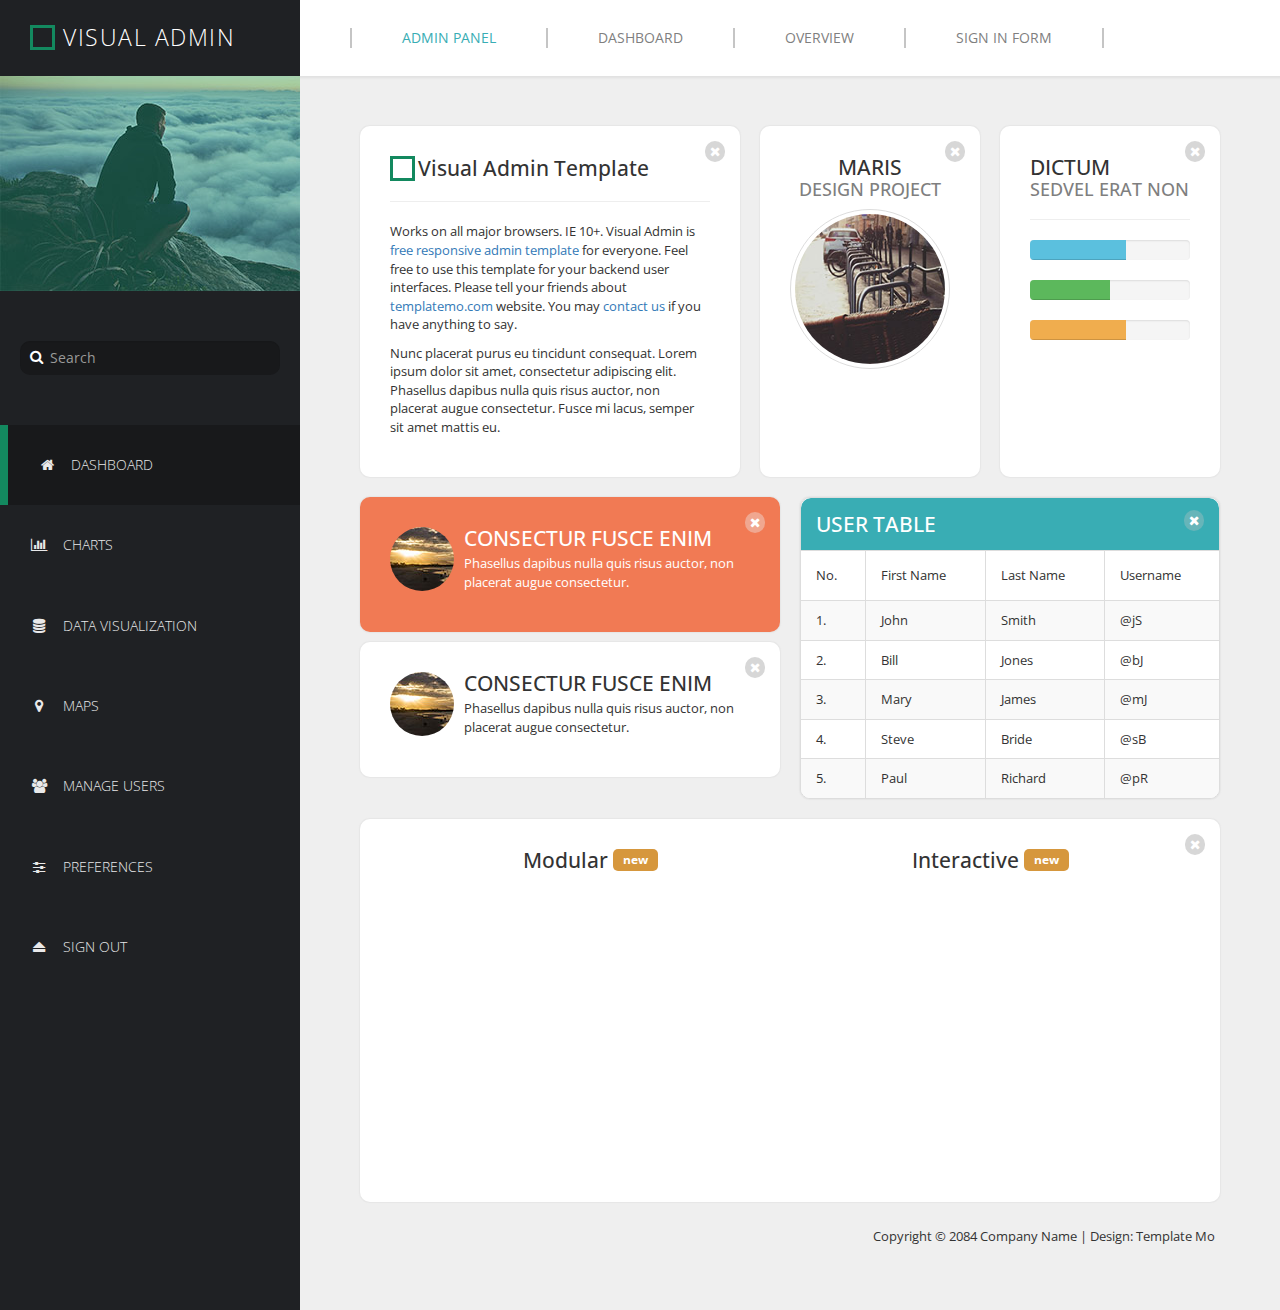
<file: index.html>
<!DOCTYPE html>
<html lang="en">
  <head>
    <meta charset="utf-8">
    <meta http-equiv="X-UA-Compatible" content="IE=edge">
    <meta name="viewport" content="width=device-width, initial-scale=1">  
    <title>Visual Admin Dashboard - Home</title>
    <meta name="description" content="">
    <meta name="author" content="templatemo">
    <!-- 
    Visual Admin Template
    https://templatemo.com/tm-455-visual-admin
    -->
    <link href='http://fonts.googleapis.com/css?family=Open+Sans:400,300,400italic,700' rel='stylesheet' type='text/css'>
    <link href="css/font-awesome.min.css" rel="stylesheet">
    <link href="css/bootstrap.min.css" rel="stylesheet">
    <link href="css/style.css" rel="stylesheet">
    
    <!-- HTML5 shim and Respond.js for IE8 support of HTML5 elements and media queries -->
    <!-- WARNING: Respond.js doesn't work if you view the page via file:// -->
    <!--[if lt IE 9]>
      <script src="https://oss.maxcdn.com/html5shiv/3.7.2/html5shiv.min.js"></script>
      <script src="https://oss.maxcdn.com/respond/1.4.2/respond.min.js"></script>
    <![endif]-->

  </head>
  <body>  
    <!-- Left column -->
    <div class="templatemo-flex-row">
      <div class="templatemo-sidebar">
        <header class="templatemo-site-header">
          <div class="square"></div>
          <h1>Visual Admin</h1>
        </header>
        <div class="profile-photo-container">
          <img src="images/profile-photo.jpg" alt="Profile Photo" class="img-responsive">  
          <div class="profile-photo-overlay"></div>
        </div>      
        <!-- Search box -->
        <form class="templatemo-search-form" role="search">
          <div class="input-group">
              <button type="submit" class="fa fa-search"></button>
              <input type="text" class="form-control" placeholder="Search" name="srch-term" id="srch-term">           
          </div>
        </form>
        <div class="mobile-menu-icon">
            <i class="fa fa-bars"></i>
        </div>
        <nav class="templatemo-left-nav">          
          <ul>
            <li><a href="#" class="active"><i class="fa fa-home fa-fw"></i>Dashboard</a></li>
            <li><a href="data-visualization.html"><i class="fa fa-bar-chart fa-fw"></i>Charts</a></li>
            <li><a href="data-visualization.html"><i class="fa fa-database fa-fw"></i>Data Visualization</a></li>
            <li><a href="maps.html"><i class="fa fa-map-marker fa-fw"></i>Maps</a></li>
            <li><a href="manage-users.html"><i class="fa fa-users fa-fw"></i>Manage Users</a></li>
            <li><a href="preferences.html"><i class="fa fa-sliders fa-fw"></i>Preferences</a></li>
            <li><a href="login.html"><i class="fa fa-eject fa-fw"></i>Sign Out</a></li>
          </ul>  
        </nav>
      </div>
      <!-- Main content --> 
      <div class="templatemo-content col-1 light-gray-bg">
        <div class="templatemo-top-nav-container">
          <div class="row">
            <nav class="templatemo-top-nav col-lg-12 col-md-12">
              <ul class="text-uppercase">
                <li><a href="" class="active">Admin panel</a></li>
                <li><a href="">Dashboard</a></li>
                <li><a href="">Overview</a></li>
                <li><a href="login.html">Sign in form</a></li>
              </ul>  
            </nav> 
          </div>
        </div>
        <div class="templatemo-content-container">
          <div class="templatemo-flex-row flex-content-row">
            <div class="templatemo-content-widget white-bg col-2">
              <i class="fa fa-times"></i>
              <div class="square"></div>
              <h2 class="templatemo-inline-block">Visual Admin Template</h2><hr>
              <p>Works on all major browsers. IE 10+. Visual Admin is <a href="http://www.templatemo.com/tag/admin" target="_parent">free responsive admin template</a> for everyone. Feel free to use this template for your backend user interfaces. Please tell your friends about <a href="http://www.templatemo.com" target="_parent">templatemo.com</a> website. You may <a href="http://www.templatemo.com/contact" target="_parent">contact us</a> if you have anything to say.</p>
              <p>Nunc placerat purus eu tincidunt consequat. Lorem ipsum dolor sit amet, consectetur adipiscing elit. Phasellus dapibus nulla quis risus auctor, non placerat augue consectetur. Fusce mi lacus, semper sit amet mattis eu.</p>              
            </div>
            <div class="templatemo-content-widget white-bg col-1 text-center">
              <i class="fa fa-times"></i>
              <h2 class="text-uppercase">Maris</h2>
              <h3 class="text-uppercase margin-bottom-10">Design Project</h3>
              <img src="images/bicycle.jpg" alt="Bicycle" class="img-circle img-thumbnail">
            </div>
            <div class="templatemo-content-widget white-bg col-1">
              <i class="fa fa-times"></i>
              <h2 class="text-uppercase">Dictum</h2>
              <h3 class="text-uppercase">Sedvel Erat Non</h3><hr>
              <div class="progress">
                <div class="progress-bar progress-bar-info" role="progressbar" aria-valuenow="60" aria-valuemin="0" aria-valuemax="100" style="width: 60%;"></div>
              </div>
              <div class="progress">
                <div class="progress-bar progress-bar-success" role="progressbar" aria-valuenow="60" aria-valuemin="0" aria-valuemax="100" style="width: 50%;"></div>
              </div>
              <div class="progress">
                <div class="progress-bar progress-bar-warning" role="progressbar" aria-valuenow="60" aria-valuemin="0" aria-valuemax="100" style="width: 60%;"></div>
              </div>                          
            </div>
          </div>
          <div class="templatemo-flex-row flex-content-row">
            <div class="col-1">              
              <div class="templatemo-content-widget orange-bg">
                <i class="fa fa-times"></i>                
                <div class="media">
                  <div class="media-left">
                    <a href="#">
                      <img class="media-object img-circle" src="images/sunset.jpg" alt="Sunset">
                    </a>
                  </div>
                  <div class="media-body">
                    <h2 class="media-heading text-uppercase">Consectur Fusce Enim</h2>
                    <p>Phasellus dapibus nulla quis risus auctor, non placerat augue consectetur.</p>  
                  </div>        
                </div>                
              </div>            
              <div class="templatemo-content-widget white-bg">
                <i class="fa fa-times"></i>
                <div class="media">
                  <div class="media-left">
                    <a href="#">
                      <img class="media-object img-circle" src="images/sunset.jpg" alt="Sunset">
                    </a>
                  </div>
                  <div class="media-body">
                    <h2 class="media-heading text-uppercase">Consectur Fusce Enim</h2>
                    <p>Phasellus dapibus nulla quis risus auctor, non placerat augue consectetur.</p>  
                  </div>
                </div>                
              </div>            
            </div>
            <div class="col-1">
              <div class="panel panel-default templatemo-content-widget white-bg no-padding templatemo-overflow-hidden">
                <i class="fa fa-times"></i>
                <div class="panel-heading templatemo-position-relative"><h2 class="text-uppercase">User Table</h2></div>
                <div class="table-responsive">
                  <table class="table table-striped table-bordered">
                    <thead>
                      <tr>
                        <td>No.</td>
                        <td>First Name</td>
                        <td>Last Name</td>
                        <td>Username</td>
                      </tr>
                    </thead>
                    <tbody>
                      <tr>
                        <td>1.</td>
                        <td>John</td>
                        <td>Smith</td>
                        <td>@jS</td>
                      </tr>
                      <tr>
                        <td>2.</td>
                        <td>Bill</td>
                        <td>Jones</td>
                        <td>@bJ</td>
                      </tr>
                      <tr>
                        <td>3.</td>
                        <td>Mary</td>
                        <td>James</td>
                        <td>@mJ</td>
                      </tr>
                      <tr>
                        <td>4.</td>
                        <td>Steve</td>
                        <td>Bride</td>
                        <td>@sB</td>
                      </tr>
                      <tr>
                        <td>5.</td>
                        <td>Paul</td>
                        <td>Richard</td>
                        <td>@pR</td>
                      </tr>                    
                    </tbody>
                  </table>    
                </div>                          
              </div>
            </div>           
          </div> <!-- Second row ends -->
          <div class="templatemo-flex-row flex-content-row templatemo-overflow-hidden"> <!-- overflow hidden for iPad mini landscape view-->
            <div class="col-1 templatemo-overflow-hidden">
              <div class="templatemo-content-widget white-bg templatemo-overflow-hidden">
                <i class="fa fa-times"></i>
                <div class="templatemo-flex-row flex-content-row">
                  <div class="col-1 col-lg-6 col-md-12">
                    <h2 class="text-center">Modular<span class="badge">new</span></h2>
                    <div id="pie_chart_div" class="templatemo-chart"></div> <!-- Pie chart div -->
                  </div>
                  <div class="col-1 col-lg-6 col-md-12">
                    <h2 class="text-center">Interactive<span class="badge">new</span></h2>
                    <div id="bar_chart_div" class="templatemo-chart"></div> <!-- Bar chart div -->
                  </div>  
                </div>                
              </div>
            </div>
          </div>
          <footer class="text-right">
            <p>Copyright &copy; 2084 Company Name 
            | Design: Template Mo</p>
          </footer>         
        </div>
      </div>
    </div>
    
    <!-- JS -->
    <script src="js/jquery-1.11.2.min.js"></script>      <!-- jQuery -->
    <script src="js/jquery-migrate-1.2.1.min.js"></script> <!--  jQuery Migrate Plugin -->
    <script src="https://www.google.com/jsapi"></script> <!-- Google Chart -->
    <script>
      /* Google Chart 
      -------------------------------------------------------------------*/
      // Load the Visualization API and the piechart package.
      google.load('visualization', '1.0', {'packages':['corechart']});

      // Set a callback to run when the Google Visualization API is loaded.
      google.setOnLoadCallback(drawChart); 
      
      // Callback that creates and populates a data table,
      // instantiates the pie chart, passes in the data and
      // draws it.
      function drawChart() {

          // Create the data table.
          var data = new google.visualization.DataTable();
          data.addColumn('string', 'Topping');
          data.addColumn('number', 'Slices');
          data.addRows([
            ['Mushrooms', 3],
            ['Onions', 1],
            ['Olives', 1],
            ['Zucchini', 1],
            ['Pepperoni', 2]
          ]);

          // Set chart options
          var options = {'title':'How Much Pizza I Ate Last Night'};

          // Instantiate and draw our chart, passing in some options.
          var pieChart = new google.visualization.PieChart(document.getElementById('pie_chart_div'));
          pieChart.draw(data, options);

          var barChart = new google.visualization.BarChart(document.getElementById('bar_chart_div'));
          barChart.draw(data, options);
      }

      $(document).ready(function(){
        if($.browser.mozilla) {
          //refresh page on browser resize
          // http://www.sitepoint.com/jquery-refresh-page-browser-resize/
          $(window).bind('resize', function(e)
          {
            if (window.RT) clearTimeout(window.RT);
            window.RT = setTimeout(function()
            {
              this.location.reload(false); /* false to get page from cache */
            }, 200);
          });      
        } else {
          $(window).resize(function(){
            drawChart();
          });  
        }   
      });
      
    </script>
    <script type="text/javascript" src="js/templatemo-script.js"></script>      <!-- Templatemo Script -->

  </body>
</html>
</file>
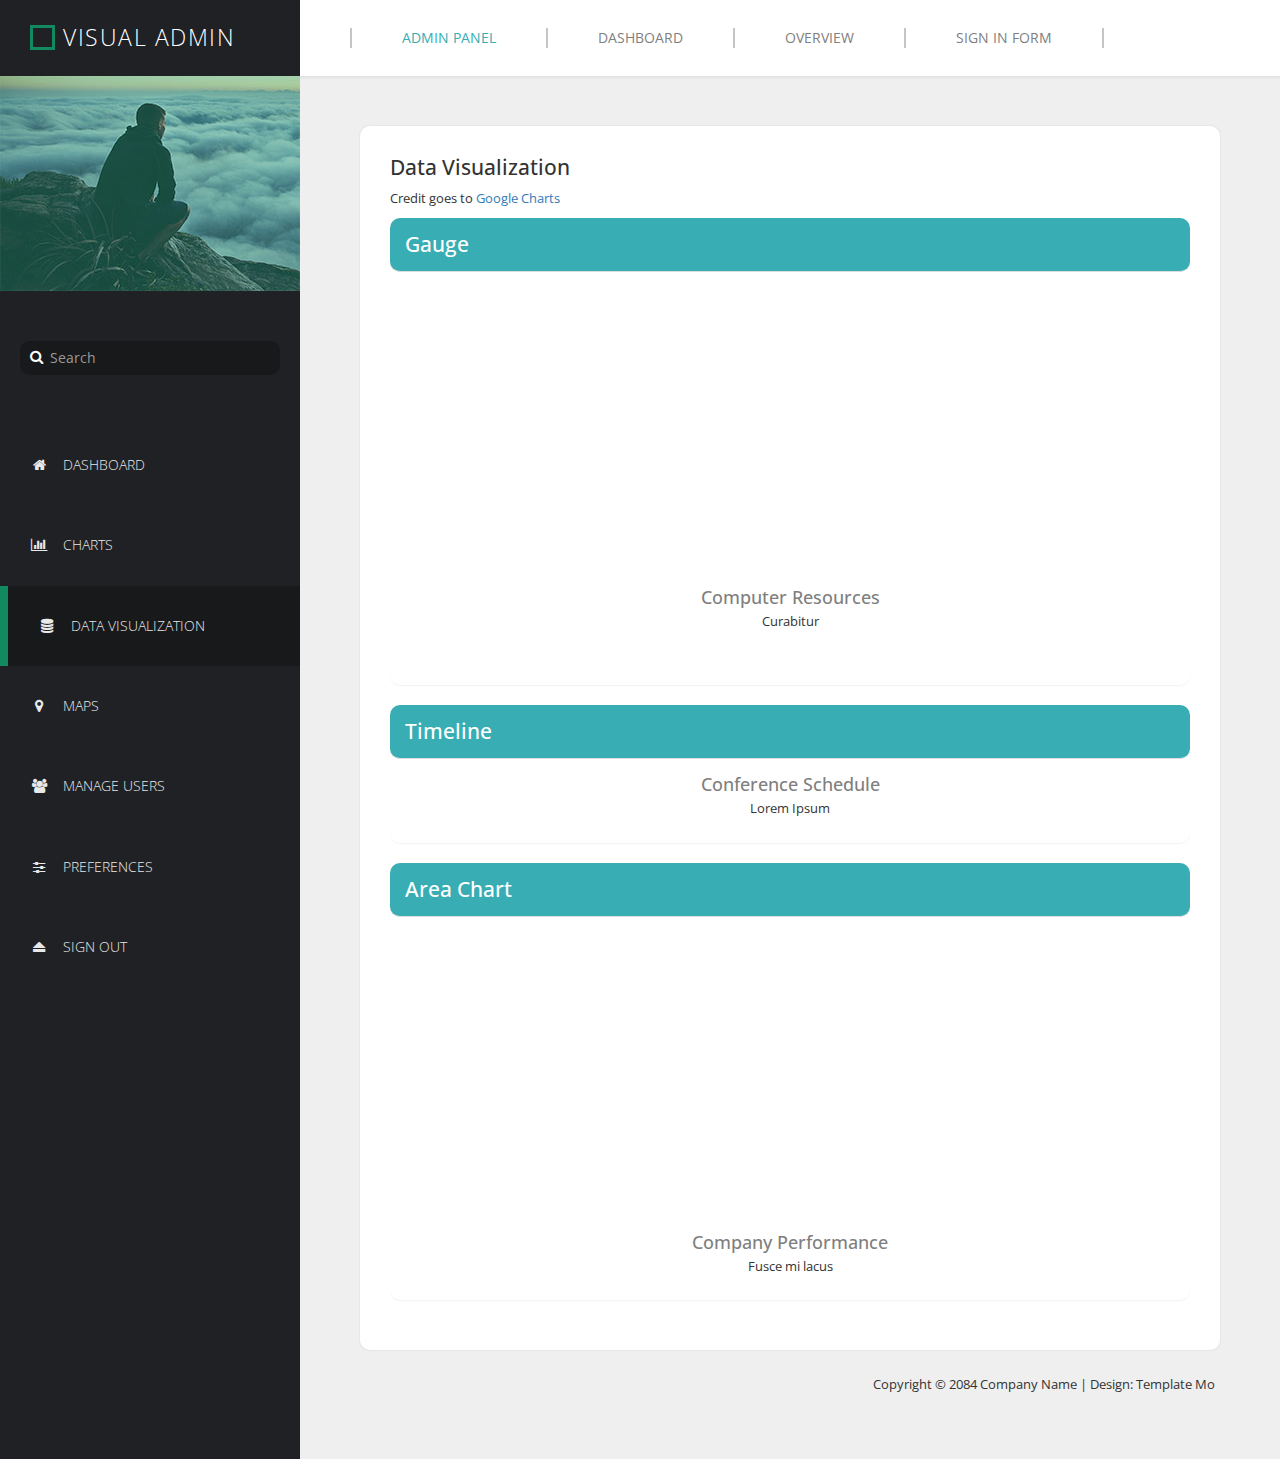
<file: data-visualization.html>
<!DOCTYPE html>
<html lang="en">
  <head>
    <meta charset="utf-8">
    <meta http-equiv="X-UA-Compatible" content="IE=edge">
    <meta name="viewport" content="width=device-width, initial-scale=1">  
    <title>Visual Admin Dashboard - Data Visualization</title>
    <meta name="description" content="">
    <meta name="author" content="templatemo">
    <!-- 
    Visual Admin Template
    https://templatemo.com/tm-455-visual-admin
    -->
    <link href='http://fonts.googleapis.com/css?family=Open+Sans:400,300,400italic,700' rel='stylesheet' type='text/css'>
    <link href="css/font-awesome.min.css" rel="stylesheet">
    <link href="css/bootstrap.min.css" rel="stylesheet">
    <link href="css/style.css" rel="stylesheet">
    
    <!-- HTML5 shim and Respond.js for IE8 support of HTML5 elements and media queries -->
    <!-- WARNING: Respond.js doesn't work if you view the page via file:// -->
    <!--[if lt IE 9]>
      <script src="https://oss.maxcdn.com/html5shiv/3.7.2/html5shiv.min.js"></script>
      <script src="https://oss.maxcdn.com/respond/1.4.2/respond.min.js"></script>
    <![endif]-->

  </head>
  <body>  
    <!-- Left column -->
    <div class="templatemo-flex-row">
      <div class="templatemo-sidebar">
        <header class="templatemo-site-header">
          <div class="square"></div>
          <h1>Visual Admin</h1>
        </header>
        <div class="profile-photo-container">
          <img src="images/profile-photo.jpg" alt="Profile Photo" class="img-responsive">  
          <div class="profile-photo-overlay"></div>
        </div>      
        <!-- Search box -->
        <form class="templatemo-search-form" role="search">
          <div class="input-group">
              <button type="submit" class="fa fa-search"></button>
              <input type="text" class="form-control" placeholder="Search" name="srch-term" id="srch-term">           
          </div>
        </form>
        <div class="mobile-menu-icon">
            <i class="fa fa-bars"></i>
          </div>
        <nav class="templatemo-left-nav">          
          <ul>
            <li><a href="index.html"><i class="fa fa-home fa-fw"></i>Dashboard</a></li>
            <li><a href="#"><i class="fa fa-bar-chart fa-fw"></i>Charts</a></li>
            <li><a href="#" class="active"><i class="fa fa-database fa-fw"></i>Data Visualization</a></li>
            <li><a href="maps.html"><i class="fa fa-map-marker fa-fw"></i>Maps</a></li>
            <li><a href="manage-users.html"><i class="fa fa-users fa-fw"></i>Manage Users</a></li>
            <li><a href="preferences.html"><i class="fa fa-sliders fa-fw"></i>Preferences</a></li>
            <li><a href="login.html"><i class="fa fa-eject fa-fw"></i>Sign Out</a></li>
          </ul>  
        </nav>
      </div>
      <!-- Main content --> 
      <div class="templatemo-content col-1 light-gray-bg">
        <div class="templatemo-top-nav-container">
          <div class="row">
            <nav class="templatemo-top-nav col-lg-12 col-md-12">
              <ul class="text-uppercase">
                <li><a href="" class="active">Admin panel</a></li>
                <li><a href="">Dashboard</a></li>
                <li><a href="">Overview</a></li>
                <li><a href="login.html">Sign in form</a></li>
              </ul>  
            </nav> 
          </div>
        </div>
        <div class="templatemo-content-container">         
          <div class="templatemo-content-widget white-bg">
            <h2 class="margin-bottom-10">Data Visualization</h2>
            <p>Credit goes to <a href="https://google-developers.appspot.com/chart/" target="_parent">Google Charts</a></p>
            <div class="panel panel-default no-border">
              <div class="panel-heading border-radius-10">
                <h2>Gauge</h2>
              </div>
              <div class="panel-body">
                <div class="templatemo-flex-row flex-content-row margin-bottom-30">
                  <div class="col-1">
                    <div id="gauge_div" class="templatemo-chart"></div>
                    <h3 class="text-center margin-bottom-5">Computer Resources</h3>
                    <p class="text-center">Curabitur</p>              
                  </div>              
                </div>     
              </div>
            </div>            
            <div class="panel panel-default no-border">
              <div class="panel-heading border-radius-10">
                <h2>Timeline</h2>
              </div>
              <div class="panel-body">
                <div class="templatemo-flex-row flex-content-row">
                  <div class="col-1">
                    <div id="timeline_div" class="templatemo-chart"></div>
                    <h3 class="text-center margin-bottom-5">Conference Schedule</h3>
                    <p class="text-center">Lorem Ipsum</p>                
                  </div>              
                </div>
              </div> 
            </div>
            <div class="panel panel-default no-border">
              <div class="panel-heading border-radius-10">
                <h2>Area Chart</h2>
              </div>
              <div class="panel-body">
                <div class="templatemo-flex-row flex-content-row">
                  <div class="col-1">
                    <div id="area_chart_div" class="templatemo-chart"></div>
                    <h3 class="text-center margin-bottom-5">Company Performance</h3>
                    <p class="text-center">Fusce mi lacus</p>                
                  </div>              
                </div>
              </div> 
            </div>
          </div>
          <footer class="text-right">
            <p>Copyright &copy; 2084 Company Name 
            | Design: Template Mo</p>
          </footer>         
        </div>
      </div>
    </div>
    
    <!-- JS -->
    <script type="text/javascript" src="js/jquery-1.11.2.min.js"></script>      <!-- jQuery -->
    <script type="text/javascript" src="js/jquery-migrate-1.2.1.min.js"></script> <!--  jQuery Migrate Plugin -->
    <script type="text/javascript" src="https://www.google.com/jsapi"></script> <!-- Google Chart -->
    <script>

      var gaugeChart;
      var gaugeData;
      var gaugeOptions;
      var timelineChart;
      var timelineDataTable;
      var timelineOptions;
      var areaData;
      var areaOptions;
      var areaChart;

      /* Gauage 
      --------------------------------------------------*/
      google.load("visualization", "1", {packages:["gauge"]});
      google.setOnLoadCallback(drawGauge);
      google.load("visualization", "1", {packages:["timeline"]});
      google.setOnLoadCallback(drawTimeline);
      google.load("visualization", "1", {packages:["corechart"]});
      google.setOnLoadCallback(drawChart);

      $(document).ready(function(){
        if($.browser.mozilla) {
          //refresh page on browser resize
          // http://www.sitepoint.com/jquery-refresh-page-browser-resize/
          $(window).bind('resize', function(e)
          {
            if (window.RT) clearTimeout(window.RT);
            window.RT = setTimeout(function()
            {
              this.location.reload(false); /* false to get page from cache */
            }, 200);
          });      
        } else {
          $(window).resize(function(){
            drawCharts();
          });  
        }   
      });

      function drawGauge() {

        gaugeData = google.visualization.arrayToDataTable([
          ['Label', 'Value'],
          ['Memory', 80],
          ['CPU', 55],
          ['Network', 68]
        ]);

        gaugeOptions = {
          redFrom: 90, redTo: 100,
          yellowFrom:75, yellowTo: 90,
          minorTicks: 5
        };

        gaugeChart = new google.visualization.Gauge(document.getElementById('gauge_div'));
        gaugeChart.draw(gaugeData, gaugeOptions);

        setInterval(function() {
          gaugeData.setValue(0, 1, 40 + Math.round(60 * Math.random()));
          gaugeChart.draw(gaugeData, gaugeOptions);
        }, 13000);
        setInterval(function() {
          gaugeData.setValue(1, 1, 40 + Math.round(60 * Math.random()));
          gaugeChart.draw(gaugeData, gaugeOptions);
        }, 5000);
        setInterval(function() {
          gaugeData.setValue(2, 1, 60 + Math.round(20 * Math.random()));
          gaugeChart.draw(gaugeData, gaugeOptions);
        }, 26000);        
      } // End function drawGauage

      /* Timeline
      --------------------------------------------------*/
      function drawTimeline() {
        var container = document.getElementById('timeline_div');
        timelineChart = new google.visualization.Timeline(container);
        timelineDataTable = new google.visualization.DataTable();
        timelineDataTable.addColumn({ type: 'string', id: 'Room' });
        timelineDataTable.addColumn({ type: 'string', id: 'Name' });
        timelineDataTable.addColumn({ type: 'date', id: 'Start' });
        timelineDataTable.addColumn({ type: 'date', id: 'End' });
        timelineDataTable.addRows([
          [ 'Magnolia Room',  'CSS Fundamentals',    new Date(0,0,0,12,0,0),  new Date(0,0,0,14,0,0) ],
          [ 'Magnolia Room',  'Intro JavaScript',    new Date(0,0,0,14,30,0), new Date(0,0,0,16,0,0) ],
          [ 'Magnolia Room',  'Advanced JavaScript', new Date(0,0,0,16,30,0), new Date(0,0,0,19,0,0) ],
          [ 'Gladiolus Room', 'Intermediate Perl',   new Date(0,0,0,12,30,0), new Date(0,0,0,14,0,0) ],
          [ 'Gladiolus Room', 'Advanced Perl',       new Date(0,0,0,14,30,0), new Date(0,0,0,16,0,0) ],
          [ 'Gladiolus Room', 'Applied Perl',        new Date(0,0,0,16,30,0), new Date(0,0,0,18,0,0) ],
          [ 'Petunia Room',   'Google Charts',       new Date(0,0,0,12,30,0), new Date(0,0,0,14,0,0) ],
          [ 'Petunia Room',   'Closure',             new Date(0,0,0,14,30,0), new Date(0,0,0,16,0,0) ],
          [ 'Petunia Room',   'App Engine',          new Date(0,0,0,16,30,0), new Date(0,0,0,18,30,0) ]]);

        timelineOptions = {
          timeline: { colorByRowLabel: true },
          backgroundColor: '#ffd'
        };

        timelineChart.draw(timelineDataTable, timelineOptions);
      } // End function drawTimeline

      /* Area Chart 
      --------------------------------------------------*/
      function drawChart() {
        areaData = google.visualization.arrayToDataTable([
          ['Year', 'Sales', 'Expenses'],
          ['2013',  1000,      400],
          ['2014',  1170,      460],
          ['2015',  660,       1120],
          ['2016',  1030,      540]
        ]);

        areaOptions = {
          title: 'Company Performance',
          hAxis: {title: 'Year',  titleTextStyle: {color: '#333'}},
          vAxis: {minValue: 0}
        };

        areaChart = new google.visualization.AreaChart(document.getElementById('area_chart_div'));
        areaChart.draw(areaData, areaOptions);
      } // End function drawChart

      function drawCharts () {
          gaugeChart.draw(gaugeData, gaugeOptions);
          timelineChart.draw(timelineDataTable, timelineOptions);
          areaChart.draw(areaData, areaOptions);
      }

    </script>
    <script type="text/javascript" src="js/templatemo-script.js"></script>      <!-- Templatemo Script -->
  </body>
</html>
</file>
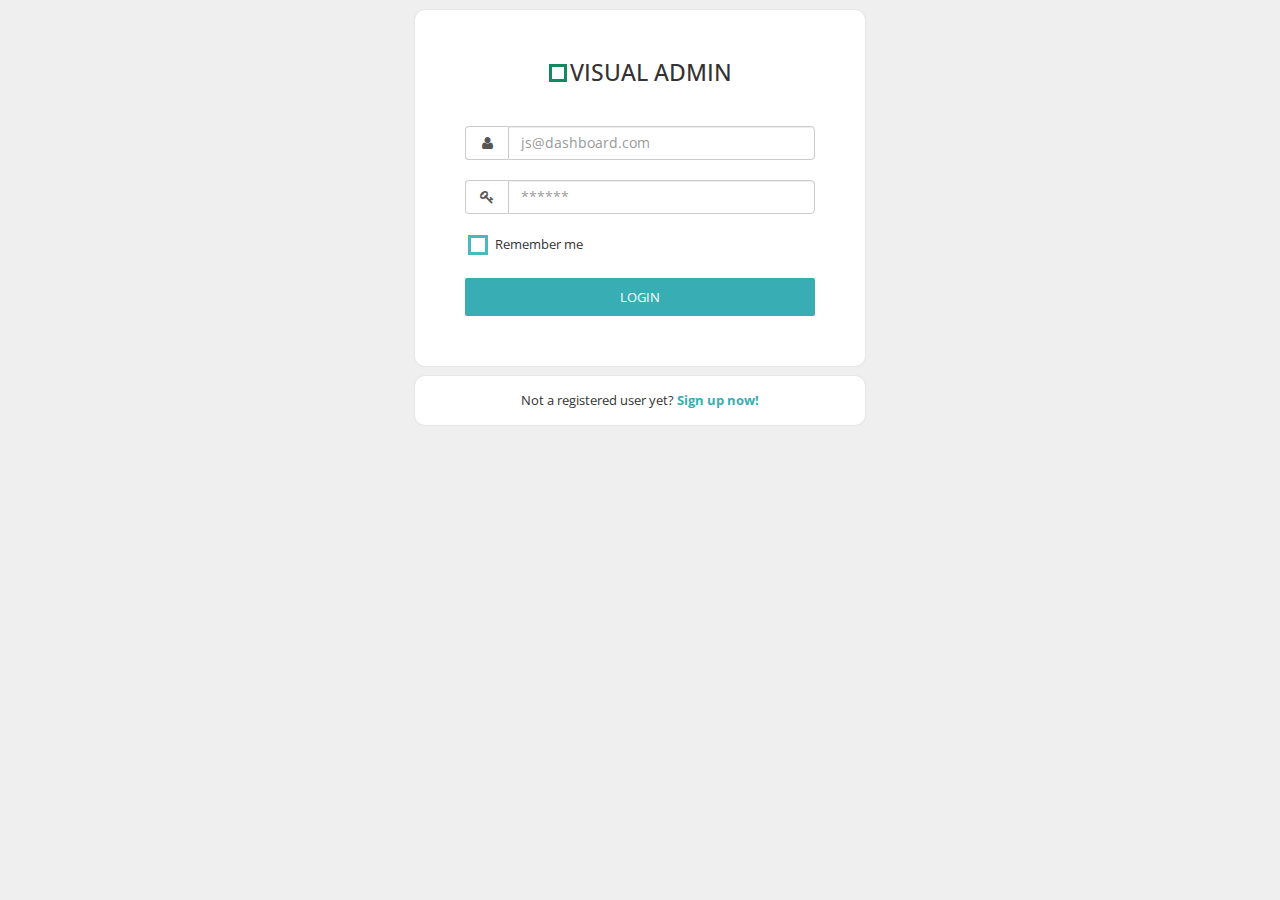
<file: login.html>
<!DOCTYPE html>
<html lang="en">
	<head>
		<meta charset="utf-8">
	    <meta http-equiv="X-UA-Compatible" content="IE=edge">
	    <meta name="viewport" content="width=device-width, initial-scale=1">  
	    <title>Visual Admin - Login</title>
        <meta name="description" content="">
        <meta name="author" content="templatemo">
        <!-- 
        Visual Admin Template
        https://templatemo.com/tm-455-visual-admin
        -->
	    <link href='http://fonts.googleapis.com/css?family=Open+Sans:400,300,400italic,700' rel='stylesheet' type='text/css'>
	    <link href="css/font-awesome.min.css" rel="stylesheet">
	    <link href="css/bootstrap.min.css" rel="stylesheet">
	    <link href="css/style.css" rel="stylesheet">
	    
	    <!-- HTML5 shim and Respond.js for IE8 support of HTML5 elements and media queries -->
	    <!-- WARNING: Respond.js doesn't work if you view the page via file:// -->
	    <!--[if lt IE 9]>
	      <script src="https://oss.maxcdn.com/html5shiv/3.7.2/html5shiv.min.js"></script>
	      <script src="https://oss.maxcdn.com/respond/1.4.2/respond.min.js"></script>
	    <![endif]-->
	</head>
	<body class="light-gray-bg">
		<div class="templatemo-content-widget templatemo-login-widget white-bg">
			<header class="text-center">
	          <div class="square"></div>
	          <h1>Visual Admin</h1>
	        </header>
	        <form action="index.html" class="templatemo-login-form">
	        	<div class="form-group">
	        		<div class="input-group">
		        		<div class="input-group-addon"><i class="fa fa-user fa-fw"></i></div>	        		
		              	<input type="text" class="form-control" placeholder="js@dashboard.com">           
		          	</div>	
	        	</div>
	        	<div class="form-group">
	        		<div class="input-group">
		        		<div class="input-group-addon"><i class="fa fa-key fa-fw"></i></div>	        		
		              	<input type="password" class="form-control" placeholder="******">           
		          	</div>	
	        	</div>	          	
	          	<div class="form-group">
				    <div class="checkbox squaredTwo">
				        <input type="checkbox" id="c1" name="cc" />
						<label for="c1"><span></span>Remember me</label>
				    </div>				    
				</div>
				<div class="form-group">
					<button type="submit" class="templatemo-blue-button width-100">Login</button>
				</div>
	        </form>
		</div>
		<div class="templatemo-content-widget templatemo-login-widget templatemo-register-widget white-bg">
			<p>Not a registered user yet? <strong><a href="#" class="blue-text">Sign up now!</a></strong></p>
		</div>
	</body>
</html>
</file>
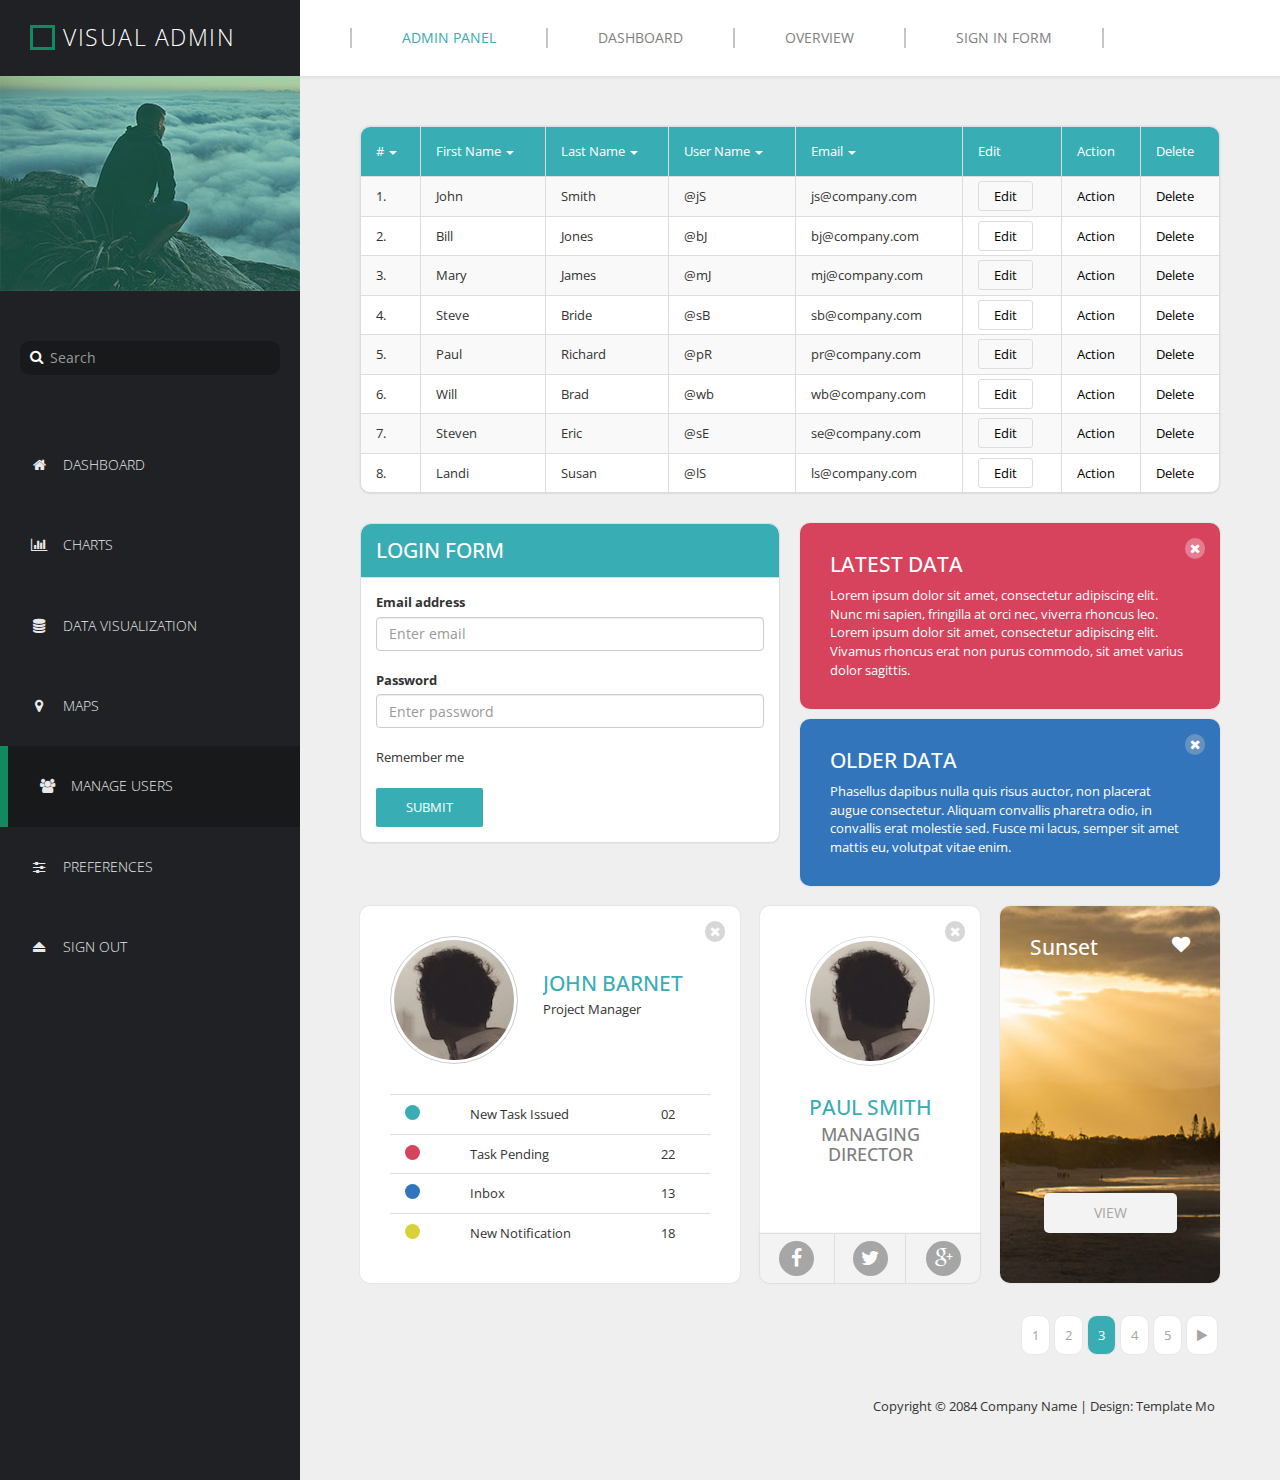
<file: manage-users.html>
<!DOCTYPE html>
<html lang="en">
  <head>
    <meta charset="utf-8">
    <meta http-equiv="X-UA-Compatible" content="IE=edge">
    <meta name="viewport" content="width=device-width, initial-scale=1">  
    <title>Visual Admin Dashboard - Manage Users</title>
    <meta name="description" content="">
    <meta name="author" content="templatemo">
    <!-- 
    Visual Admin Template
    https://templatemo.com/tm-455-visual-admin
    -->
    <link href='http://fonts.googleapis.com/css?family=Open+Sans:400,300,400italic,700' rel='stylesheet' type='text/css'>
    <link href="css/font-awesome.min.css" rel="stylesheet">
    <link href="css/bootstrap.min.css" rel="stylesheet">
    <link href="css/style.css" rel="stylesheet">
    
    <!-- HTML5 shim and Respond.js for IE8 support of HTML5 elements and media queries -->
    <!-- WARNING: Respond.js doesn't work if you view the page via file:// -->
    <!--[if lt IE 9]>
      <script src="https://oss.maxcdn.com/html5shiv/3.7.2/html5shiv.min.js"></script>
      <script src="https://oss.maxcdn.com/respond/1.4.2/respond.min.js"></script>
    <![endif]-->

  </head>
  <body>  
    <!-- Left column -->
    <div class="templatemo-flex-row">
      <div class="templatemo-sidebar">
        <header class="templatemo-site-header">
          <div class="square"></div>
          <h1>Visual Admin</h1>
        </header>
        <div class="profile-photo-container">
          <img src="images/profile-photo.jpg" alt="Profile Photo" class="img-responsive">  
          <div class="profile-photo-overlay"></div>
        </div>      
        <!-- Search box -->
        <form class="templatemo-search-form" role="search">
          <div class="input-group">
              <button type="submit" class="fa fa-search"></button>
              <input type="text" class="form-control" placeholder="Search" name="srch-term" id="srch-term">           
          </div>
        </form>
        <div class="mobile-menu-icon">
            <i class="fa fa-bars"></i>
          </div>
        <nav class="templatemo-left-nav">          
          <ul>
            <li><a href="index.html"><i class="fa fa-home fa-fw"></i>Dashboard</a></li>
            <li><a href="data-visualization.html"><i class="fa fa-bar-chart fa-fw"></i>Charts</a></li>
            <li><a href="data-visualization.html"><i class="fa fa-database fa-fw"></i>Data Visualization</a></li>
            <li><a href="maps.html"><i class="fa fa-map-marker fa-fw"></i>Maps</a></li>
            <li><a href="#" class="active"><i class="fa fa-users fa-fw"></i>Manage Users</a></li>
            <li><a href="preferences.html"><i class="fa fa-sliders fa-fw"></i>Preferences</a></li>
            <li><a href="login.html"><i class="fa fa-eject fa-fw"></i>Sign Out</a></li>
          </ul>  
        </nav>
      </div>
      <!-- Main content --> 
      <div class="templatemo-content col-1 light-gray-bg">
        <div class="templatemo-top-nav-container">
          <div class="row">
            <nav class="templatemo-top-nav col-lg-12 col-md-12">
              <ul class="text-uppercase">
                <li><a href="" class="active">Admin panel</a></li>
                <li><a href="">Dashboard</a></li>
                <li><a href="">Overview</a></li>
                <li><a href="login.html">Sign in form</a></li>
              </ul>  
            </nav> 
          </div>
        </div>
        <div class="templatemo-content-container">
          <div class="templatemo-content-widget no-padding">
            <div class="panel panel-default table-responsive">
              <table class="table table-striped table-bordered templatemo-user-table">
                <thead>
                  <tr>
                    <td><a href="" class="white-text templatemo-sort-by"># <span class="caret"></span></a></td>
                    <td><a href="" class="white-text templatemo-sort-by">First Name <span class="caret"></span></a></td>
                    <td><a href="" class="white-text templatemo-sort-by">Last Name <span class="caret"></span></a></td>
                    <td><a href="" class="white-text templatemo-sort-by">User Name <span class="caret"></span></a></td>
                    <td><a href="" class="white-text templatemo-sort-by">Email <span class="caret"></span></a></td>
                    <td>Edit</td>
                    <td>Action</td>
                    <td>Delete</td>
                  </tr>
                </thead>
                <tbody>
                  <tr>
                    <td>1.</td>
                    <td>John</td>
                    <td>Smith</td>
                    <td>@jS</td>
                    <td>js@company.com</td>
                    <td><a href="" class="templatemo-edit-btn">Edit</a></td>
                    <td><a href="" class="templatemo-link">Action</a></td>
                    <td><a href="" class="templatemo-link">Delete</a></td>
                  </tr>
                  <tr>
                    <td>2.</td>
                    <td>Bill</td>
                    <td>Jones</td>
                    <td>@bJ</td>
                    <td>bj@company.com</td>
                    <td><a href="" class="templatemo-edit-btn">Edit</a></td>
                    <td><a href="" class="templatemo-link">Action</a></td>
                    <td><a href="" class="templatemo-link">Delete</a></td>
                  </tr>
                  <tr>
                    <td>3.</td>
                    <td>Mary</td>
                    <td>James</td>
                    <td>@mJ</td>
                    <td>mj@company.com</td>
                    <td><a href="" class="templatemo-edit-btn">Edit</a></td>
                    <td><a href="" class="templatemo-link">Action</a></td>
                    <td><a href="" class="templatemo-link">Delete</a></td>
                  </tr>
                  <tr>
                    <td>4.</td>
                    <td>Steve</td>
                    <td>Bride</td>
                    <td>@sB</td>
                    <td>sb@company.com</td>
                    <td><a href="" class="templatemo-edit-btn">Edit</a></td>
                    <td><a href="" class="templatemo-link">Action</a></td>
                    <td><a href="" class="templatemo-link">Delete</a></td>
                  </tr>
                  <tr>
                    <td>5.</td>
                    <td>Paul</td>
                    <td>Richard</td>
                    <td>@pR</td>
                    <td>pr@company.com</td>
                    <td><a href="" class="templatemo-edit-btn">Edit</a></td>
                    <td><a href="" class="templatemo-link">Action</a></td>
                    <td><a href="" class="templatemo-link">Delete</a></td>
                  </tr>  
                   <tr>
                    <td>6.</td>
                    <td>Will</td>
                    <td>Brad</td>
                    <td>@wb</td>
                    <td>wb@company.com</td>
                    <td><a href="" class="templatemo-edit-btn">Edit</a></td>
                    <td><a href="" class="templatemo-link">Action</a></td>
                    <td><a href="" class="templatemo-link">Delete</a></td>
                  </tr>  
                   <tr>
                    <td>7.</td>
                    <td>Steven</td>
                    <td>Eric</td>
                    <td>@sE</td>
                    <td>se@company.com</td>
                    <td><a href="" class="templatemo-edit-btn">Edit</a></td>
                    <td><a href="" class="templatemo-link">Action</a></td>
                    <td><a href="" class="templatemo-link">Delete</a></td>
                  </tr>  
                   <tr>
                    <td>8.</td>
                    <td>Landi</td>
                    <td>Susan</td>
                    <td>@lS</td>
                    <td>ls@company.com</td>
                    <td><a href="" class="templatemo-edit-btn">Edit</a></td>
                    <td><a href="" class="templatemo-link">Action</a></td>
                    <td><a href="" class="templatemo-link">Delete</a></td>
                  </tr>                    
                </tbody>
              </table>    
            </div>                          
          </div>          
          <div class="templatemo-flex-row flex-content-row">
            <div class="col-1">
              <div class="panel panel-default margin-10">
                <div class="panel-heading"><h2 class="text-uppercase">Login Form</h2></div>
                <div class="panel-body">
                  <form action="index.html" class="templatemo-login-form">
                    <div class="form-group">
                      <label for="inputEmail">Email address</label>
                      <input type="email" class="form-control" id="inputEmail" placeholder="Enter email">
                    </div>
                    <div class="form-group">                      
                      <label for="inputEmail">Password</label>
                      <input type="password" class="form-control" placeholder="Enter password">                                 
                    </div>              
                    <div class="form-group">
                        <div class="checkbox squaredTwo">
                            <label>
                              <input type="checkbox"> Remember me
                            </label>
                        </div>            
                    </div>
                    <div class="form-group">
                      <button type="submit" class="templatemo-blue-button">Submit</button>
                    </div>
                  </form>
                </div>                
              </div>              
            </div>
            <div class="col-1">              
              <div class="templatemo-content-widget pink-bg">
                <i class="fa fa-times"></i>                
                <h2 class="text-uppercase margin-bottom-10">Latest Data</h2>
                <p class="margin-bottom-0">Lorem ipsum dolor sit amet, consectetur adipiscing elit. Nunc mi sapien, fringilla at orci nec, viverra rhoncus leo. Lorem ipsum dolor sit amet, consectetur adipiscing elit. Vivamus rhoncus erat non purus commodo, sit amet varius dolor sagittis.</p>                  
              </div>            
              <div class="templatemo-content-widget blue-bg">
                <i class="fa fa-times"></i>
                <h2 class="text-uppercase margin-bottom-10">Older Data</h2>
                <p class="margin-bottom-0">Phasellus dapibus nulla quis risus auctor, non placerat augue consectetur. Aliquam convallis pharetra odio, in convallis erat molestie sed. Fusce mi lacus, semper sit amet mattis eu, volutpat vitae enim.</p>                
              </div>            
            </div>                       
          </div> <!-- Second row ends -->
          <div class="templatemo-flex-row flex-content-row">
            <div class="templatemo-content-widget white-bg col-2">
              <i class="fa fa-times"></i>
              <div class="media margin-bottom-30">
                <div class="media-left padding-right-25">
                  <a href="#">
                    <img class="media-object img-circle templatemo-img-bordered" src="images/person.jpg" alt="Sunset">
                  </a>
                </div>
                <div class="media-body">
                  <h2 class="media-heading text-uppercase blue-text">John Barnet</h2>
                  <p>Project Manager</p>
                </div>        
              </div>
              <div class="table-responsive">
                <table class="table">
                  <tbody>
                    <tr>
                      <td><div class="circle green-bg"></div></td>
                      <td>New Task Issued</td>
                      <td>02</td>                    
                    </tr> 
                    <tr>
                      <td><div class="circle pink-bg"></div></td>
                      <td>Task Pending</td>
                      <td>22</td>                    
                    </tr>  
                    <tr>
                      <td><div class="circle blue-bg"></div></td>
                      <td>Inbox</td>
                      <td>13</td>                    
                    </tr>  
                    <tr>
                      <td><div class="circle yellow-bg"></div></td>
                      <td>New Notification</td>
                      <td>18</td>                    
                    </tr>                                      
                  </tbody>
                </table>
              </div>             
            </div>
            <div class="templatemo-content-widget white-bg col-1 text-center templatemo-position-relative">
              <i class="fa fa-times"></i>
              <img src="images/person.jpg" alt="Bicycle" class="img-circle img-thumbnail margin-bottom-30">
              <h2 class="text-uppercase blue-text margin-bottom-5">Paul Smith</h2>
              <h3 class="text-uppercase margin-bottom-70">Managing Director</h3>
              <div class="templatemo-social-icons-container">
                <div class="social-icon-wrap">
                  <i class="fa fa-facebook templatemo-social-icon"></i>  
                </div>
                <div class="social-icon-wrap">
                  <i class="fa fa-twitter templatemo-social-icon"></i>  
                </div>
                <div class="social-icon-wrap">
                  <i class="fa fa-google-plus templatemo-social-icon"></i>  
                </div>                
              </div>
            </div>
            <div class="templatemo-content-widget white-bg col-1 templatemo-position-relative templatemo-content-img-bg">
              <img src="images/sunset-big.jpg" alt="Sunset" class="img-responsive content-bg-img">
              <i class="fa fa-heart"></i>
              <h2 class="templatemo-position-relative white-text">Sunset</h2>
              <div class="view-img-btn-wrap">
                <a href="" class="btn btn-default templatemo-view-img-btn">View</a>  
              </div>              
            </div>
          </div>
          <div class="pagination-wrap">
            <ul class="pagination">
              <li><a href="#">1</a></li>
              <li><a href="#">2</a></li>
              <li class="active"><a href="#">3 <span class="sr-only">(current)</span></a></li>
              <li><a href="#">4</a></li>
              <li><a href="#">5</a></li>
              <li>
                <a href="#" aria-label="Next">
                  <span aria-hidden="true"><i class="fa fa-play"></i></span>
                </a>
              </li>
            </ul>
          </div>          
          <footer class="text-right">
            <p>Copyright &copy; 2084 Company Name 
            | Design: Template Mo</p>
          </footer>         
        </div>
      </div>
    </div>
    
    <!-- JS -->
    <script type="text/javascript" src="js/jquery-1.11.2.min.js"></script>      <!-- jQuery -->
    <script type="text/javascript" src="js/templatemo-script.js"></script>      <!-- Templatemo Script -->
    <script>
      $(document).ready(function(){
        // Content widget with background image
        var imageUrl = $('img.content-bg-img').attr('src');
        $('.templatemo-content-img-bg').css('background-image', 'url(' + imageUrl + ')');
        $('img.content-bg-img').hide();        
      });
    </script>
  </body>
</html>
</file>
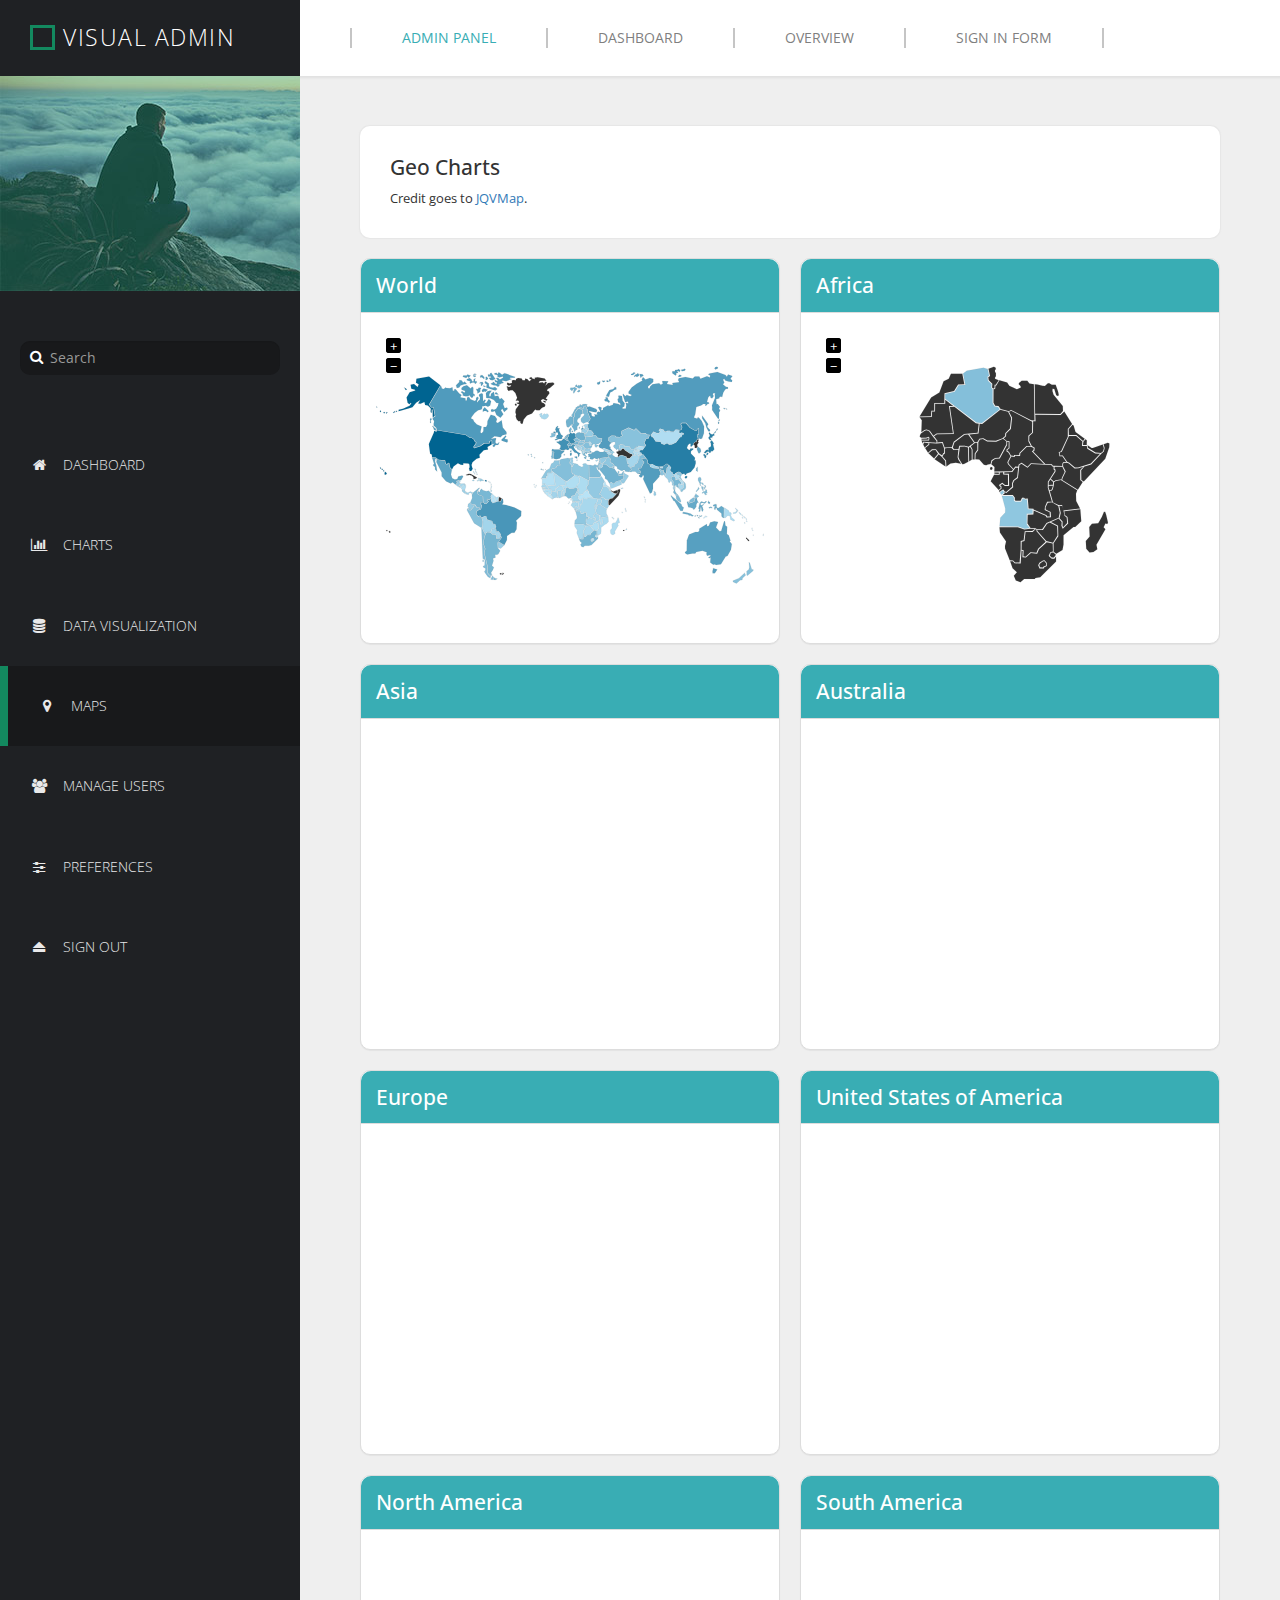
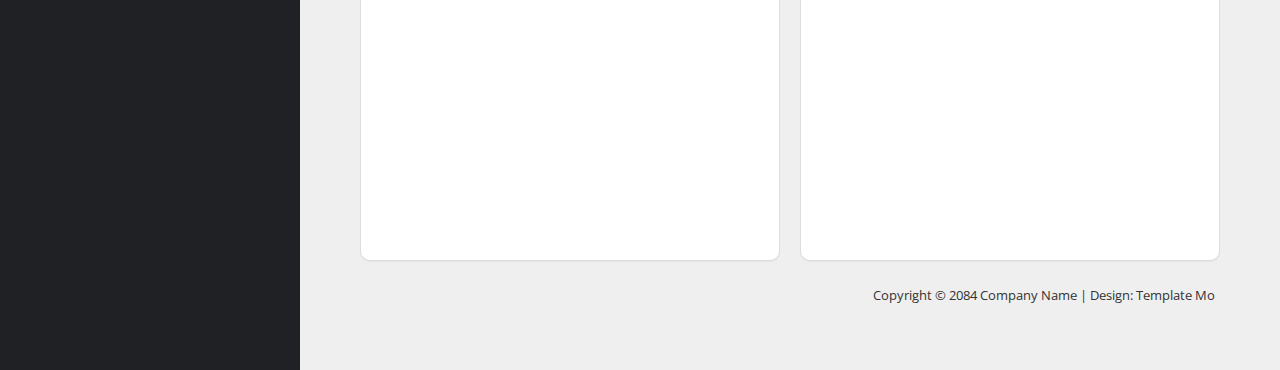
<file: maps.html>
<!DOCTYPE html>
<html lang="en">
  <head>
    <meta charset="utf-8">
    <meta http-equiv="X-UA-Compatible" content="IE=edge">
    <meta name="viewport" content="width=device-width, initial-scale=1">  
    <title>Visual Admin Dashboard - Maps</title>
    <meta name="description" content="">
    <meta name="author" content="templatemo">
    <!-- 
    Visual Admin Template
    https://templatemo.com/tm-455-visual-admin
    -->
    <link href='http://fonts.googleapis.com/css?family=Open+Sans:400,300,400italic,700' rel='stylesheet' type='text/css'>
    <link href="css/font-awesome.min.css" rel="stylesheet">
    <link href="css/bootstrap.min.css" rel="stylesheet">
    <link href="jqvmap/jqvmap.css" media="screen" rel="stylesheet" type="text/css" /> 
    <link href="css/style.css" rel="stylesheet">
    
    <!-- HTML5 shim and Respond.js for IE8 support of HTML5 elements and media queries -->
    <!-- WARNING: Respond.js doesn't work if you view the page via file:// -->
    <!--[if lt IE 9]>
      <script src="https://oss.maxcdn.com/html5shiv/3.7.2/html5shiv.min.js"></script>
      <script src="https://oss.maxcdn.com/respond/1.4.2/respond.min.js"></script>
    <![endif]-->

  </head>
  <body>  
    <!-- Left column -->
    <div class="templatemo-flex-row">
      <div class="templatemo-sidebar">
        <header class="templatemo-site-header">
          <div class="square"></div>
          <h1>Visual Admin</h1>
        </header>
        <div class="profile-photo-container">
          <img src="images/profile-photo.jpg" alt="Profile Photo" class="img-responsive">  
          <div class="profile-photo-overlay"></div>
        </div>      
        <!-- Search box -->
        <form class="templatemo-search-form" role="search">
          <div class="input-group">
              <button type="submit" class="fa fa-search"></button>
              <input type="text" class="form-control" placeholder="Search" name="srch-term" id="srch-term">           
          </div>
        </form>
        <div class="mobile-menu-icon">
            <i class="fa fa-bars"></i>
          </div>
        <nav class="templatemo-left-nav">          
          <ul>
            <li><a href="index.html"><i class="fa fa-home fa-fw"></i>Dashboard</a></li>
            <li><a href="data-visualization.html"><i class="fa fa-bar-chart fa-fw"></i>Charts</a></li>
            <li><a href="data-visualization.html"><i class="fa fa-database fa-fw"></i>Data Visualization</a></li>
            <li><a href="maps.html" class="active"><i class="fa fa-map-marker fa-fw"></i>Maps</a></li>
            <li><a href="manage-users.html"><i class="fa fa-users fa-fw"></i>Manage Users</a></li>
            <li><a href="preferences.html"><i class="fa fa-sliders fa-fw"></i>Preferences</a></li>
            <li><a href="login.html"><i class="fa fa-eject fa-fw"></i>Sign Out</a></li>
          </ul>  
        </nav>
      </div>
      <!-- Main content --> 
      <div class="templatemo-content col-1 light-gray-bg">
        <div class="templatemo-top-nav-container">
          <div class="row">
            <nav class="templatemo-top-nav col-lg-12 col-md-12">
              <ul class="text-uppercase">
                <li><a href="" class="active">Admin panel</a></li>
                <li><a href="">Dashboard</a></li>
                <li><a href="">Overview</a></li>
                <li><a href="login.html">Sign in form</a></li>
              </ul>  
            </nav> 
          </div>
        </div>
        <div class="templatemo-content-container">
          <div class="templatemo-content-widget white-bg">
            <h2 class="margin-bottom-10">Geo Charts</h2>
            <p class="margin-bottom-0">Credit goes to <a href="http://jqvmap.com" target="_parent">JQVMap</a>.</p>              
          </div>
          <div class="templatemo-flex-row flex-content-row">
            <div class="col-1">              
              <div class="panel panel-default margin-10">
                <div class="panel-heading"><h2>World</h2></div>
                <div class="panel-body">
                  <div id="vmap_world" class="vmap"></div>
                </div>                
              </div>
            </div> 
            <div class="col-1">              
              <div class="panel panel-default margin-10">
                <div class="panel-heading"><h2>Africa</h2></div>
                <div class="panel-body">
                  <div id="vmap_africa" class="vmap"></div>
                </div>                
              </div>
            </div>                                 
          </div>   
          <div class="templatemo-flex-row flex-content-row">
            <div class="col-1">              
              <div class="panel panel-default margin-10">
                <div class="panel-heading"><h2>Asia</h2></div>
                <div class="panel-body">
                  <div id="vmap_asia" class="vmap"></div>
                </div>                
              </div>
            </div> 
            <div class="col-1">              
              <div class="panel panel-default margin-10">
                <div class="panel-heading"><h2>Australia</h2></div>
                <div class="panel-body">
                  <div id="vmap_australia" class="vmap"></div>
                </div>                
              </div>
            </div>                                 
          </div>    
          <div class="templatemo-flex-row flex-content-row">
            <div class="col-1">              
              <div class="panel panel-default margin-10">
                <div class="panel-heading"><h2>Europe</h2></div>
                <div class="panel-body">
                  <div id="vmap_europe" class="vmap"></div>
                </div>                
              </div>
            </div> 
            <div class="col-1">              
              <div class="panel panel-default margin-10">
                <div class="panel-heading"><h2>United States of America</h2></div>
                <div class="panel-body">
                  <div id="vmap_usa" class="vmap"></div>
                </div>                
              </div>
            </div>                                 
          </div>    
          <div class="templatemo-flex-row flex-content-row">
            <div class="col-1">              
              <div class="panel panel-default margin-10">
                <div class="panel-heading"><h2>North America</h2></div>
                <div class="panel-body">
                  <div id="vmap_northamerica" class="vmap"></div>
                </div>                
              </div>
            </div> 
            <div class="col-1">              
              <div class="panel panel-default margin-10">
                <div class="panel-heading"><h2>South America</h2></div>
                <div class="panel-body">
                  <div id="vmap_southamerica" class="vmap"></div>
                </div>                
              </div>
            </div>                                 
          </div>    
          <footer class="text-right">
            <p>Copyright &copy; 2084 Company Name 
            | Design: Template Mo</p>
          </footer>         
        </div>
      </div>
    </div>
    
    <!-- JS -->
    <script type="text/javascript" src="js/jquery-1.11.2.min.js"></script>      <!-- jQuery -->
    <script type="text/javascript" src="js/jquery-migrate-1.2.1.min.js"></script> <!--  jQuery Migrate Plugin -->
    <script type="text/javascript" src="js/templatemo-script.js"></script>      <!-- Templatemo Script -->
    <script type="text/javascript" src="jqvmap/jquery.vmap.js"></script>
    <script type="text/javascript" src="jqvmap/maps/jquery.vmap.world.js"></script>
    <script type="text/javascript" src="jqvmap/data/jquery.vmap.sampledata.js"></script>
    <script src="jqvmap/maps/continents/jquery.vmap.africa.js" type="text/javascript"></script>
    <script src="jqvmap/maps/continents/jquery.vmap.asia.js" type="text/javascript"></script>
    <script src="jqvmap/maps/continents/jquery.vmap.australia.js" type="text/javascript"></script>
    <script src="jqvmap/maps/continents/jquery.vmap.europe.js" type="text/javascript"></script>
    <script src="jqvmap/maps/continents/jquery.vmap.north-america.js" type="text/javascript"></script>
    <script src="jqvmap/maps/continents/jquery.vmap.south-america.js" type="text/javascript"></script>
    <script src="jqvmap/maps/jquery.vmap.usa.js" type="text/javascript"></script>
    <script type="text/javascript">
      
      function drawMaps(){
        $('#vmap_world').vectorMap({
          map: 'world_en',
          backgroundColor: '#ffffff',
          color: '#333',
          hoverOpacity: 0.7,
          selectedColor: '#666666',
          enableZoom: true,
          showTooltip: true,
          values: sample_data,
          scaleColors: ['#C8EEFF', '#006491'],
          normalizeFunction: 'polynomial'
        });
        $('#vmap_africa').vectorMap({
          map: 'africa_en',
          backgroundColor: '#ffffff',
          color: '#333333',
          hoverOpacity: 0.7,
          selectedColor: '#666666',
          enableZoom: true,
          showTooltip: true,
          values: sample_data,
          scaleColors: ['#C8EEFF', '#006491'],
          normalizeFunction: 'polynomial'
        }); 
        $('#vmap_asia').vectorMap({
          map: 'asia_en',
          backgroundColor: '#ffffff',
          color: '#333333',
          hoverOpacity: 0.7,
          selectedColor: '#666666',
          enableZoom: true,
          showTooltip: true,
          values: sample_data,
          scaleColors: ['#C8EEFF', '#006491'],
          normalizeFunction: 'polynomial'
        });
        $('#vmap_australia').vectorMap({
          map: 'australia_en',
          backgroundColor: '#ffffff',
          color: '#333333',
          hoverOpacity: 0.7,
          selectedColor: '#666666',
          enableZoom: true,
          showTooltip: true,
          values: sample_data,
          scaleColors: ['#C8EEFF', '#006491'],
          normalizeFunction: 'polynomial'
        });
        $('#vmap_europe').vectorMap({
          map: 'europe_en',
          backgroundColor: '#ffffff',
          color: '#333333',
          hoverOpacity: 0.7,
          selectedColor: '#666666',
          enableZoom: true,
          showTooltip: true,
          values: sample_data,
          scaleColors: ['#C8EEFF', '#006491'],
          normalizeFunction: 'polynomial'
        });
        $('#vmap_northamerica').vectorMap({
          map: 'north-america_en',
          backgroundColor: '#ffffff',
          color: '#333333',
          hoverOpacity: 0.7,
          selectedColor: '#666666',
          enableZoom: true,
          showTooltip: true,
          values: sample_data,
          scaleColors: ['#C8EEFF', '#006491'],
          normalizeFunction: 'polynomial'
        });
        $('#vmap_southamerica').vectorMap({
          map: 'south-america_en',
          backgroundColor: '#ffffff',
          color: '#333333',
          hoverOpacity: 0.7,
          selectedColor: '#666666',
          enableZoom: true,
          showTooltip: true,
          values: sample_data,
          scaleColors: ['#C8EEFF', '#006491'],
          normalizeFunction: 'polynomial'
        });
        $('#vmap_usa').vectorMap({
          map: 'usa_en',
          enableZoom: true,
          showTooltip: true,
          selectedRegion: 'MO'
        });  
      } // end function drawMaps

      $(document).ready(function() {

        if($.browser.mozilla) {
          //refresh page on browser resize
          // http://www.sitepoint.com/jquery-refresh-page-browser-resize/
          $(window).bind('resize', function(e)
          {
            if (window.RT) clearTimeout(window.RT);
            window.RT = setTimeout(function()
            {
              this.location.reload(false); /* false to get page from cache */
            }, 200);
          });      
        } else {
          $(window).resize(function(){
            drawMaps();
          });  
        }
        
        drawMaps();

      });
    </script>
  </body>
</html>
</file>
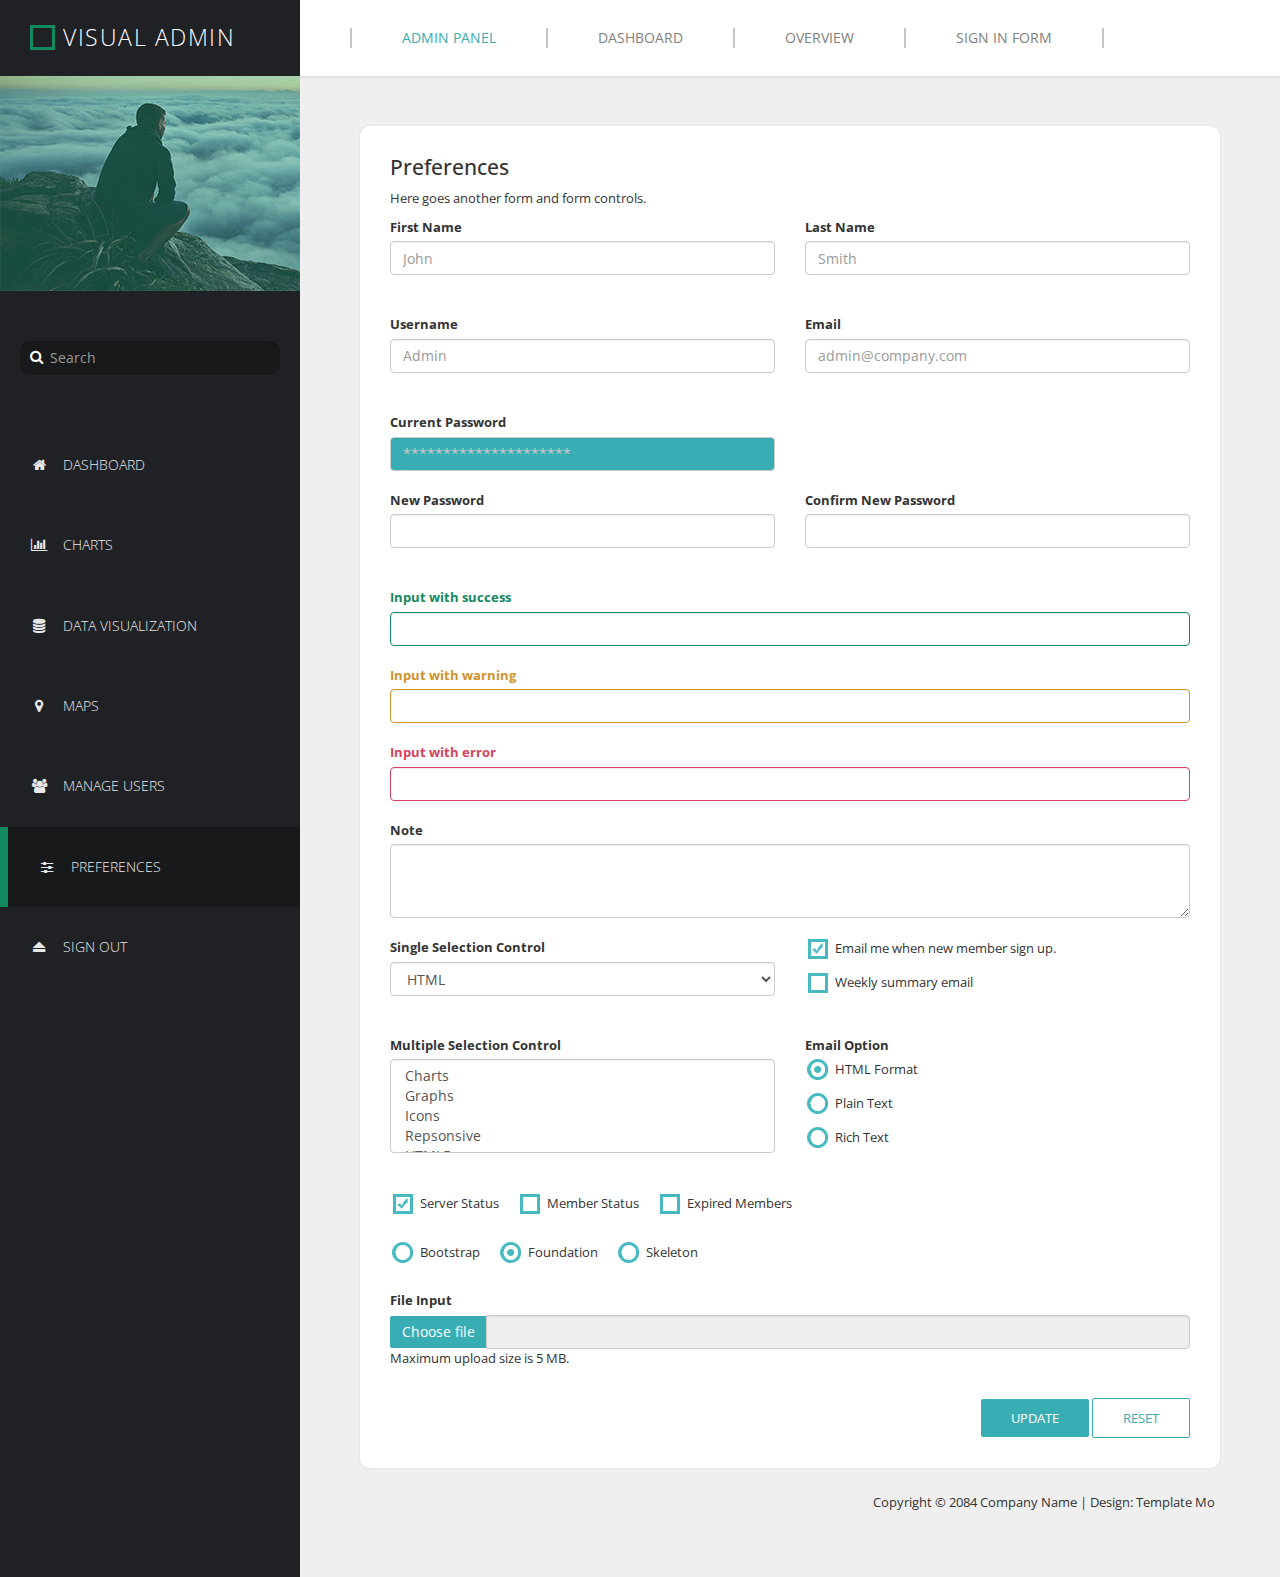
<file: preferences.html>
<!DOCTYPE html>
<html lang="en">
  <head>
    <meta charset="utf-8">
    <meta http-equiv="X-UA-Compatible" content="IE=edge">
    <meta name="viewport" content="width=device-width, initial-scale=1">
    <title>Visual Admin Dashboard - Preferences</title>
    <meta name="description" content="">
    <meta name="author" content="templatemo">
    <!-- 
    Visual Admin Template
    https://templatemo.com/tm-455-visual-admin
    -->
    <link href='http://fonts.googleapis.com/css?family=Open+Sans:400,300,400italic,700' rel='stylesheet' type='text/css'>
    <link href="css/font-awesome.min.css" rel="stylesheet">
    <link href="css/bootstrap.min.css" rel="stylesheet">
    <link href="css/style.css" rel="stylesheet">

    <!-- HTML5 shim and Respond.js for IE8 support of HTML5 elements and media queries -->
    <!-- WARNING: Respond.js doesn't work if you view the page via file:// -->
    <!--[if lt IE 9]>
      <script src="https://oss.maxcdn.com/html5shiv/3.7.2/html5shiv.min.js"></script>
      <script src="https://oss.maxcdn.com/respond/1.4.2/respond.min.js"></script>
    <![endif]-->

  </head>
  <body>
    <!-- Left column -->
    <div class="templatemo-flex-row">
      <div class="templatemo-sidebar">
        <header class="templatemo-site-header">
          <div class="square"></div>
          <h1>Visual Admin</h1>
        </header>
        <div class="profile-photo-container">
          <img src="images/profile-photo.jpg" alt="Profile Photo" class="img-responsive">
          <div class="profile-photo-overlay"></div>
        </div>
        <!-- Search box -->
        <form class="templatemo-search-form" role="search">
          <div class="input-group">
              <button type="submit" class="fa fa-search"></button>
              <input type="text" class="form-control" placeholder="Search" name="srch-term" id="srch-term">
          </div>
        </form>
        <div class="mobile-menu-icon">
            <i class="fa fa-bars"></i>
          </div>
        <nav class="templatemo-left-nav">
          <ul>
            <li><a href="index.html"><i class="fa fa-home fa-fw"></i>Dashboard</a></li>
            <li><a href="data-visualization.html"><i class="fa fa-bar-chart fa-fw"></i>Charts</a></li>
            <li><a href="data-visualization.html"><i class="fa fa-database fa-fw"></i>Data Visualization</a></li>
            <li><a href="maps.html"><i class="fa fa-map-marker fa-fw"></i>Maps</a></li>
            <li><a href="manage-users.html"><i class="fa fa-users fa-fw"></i>Manage Users</a></li>
            <li><a href="#" class="active"><i class="fa fa-sliders fa-fw"></i>Preferences</a></li>
            <li><a href="login.html"><i class="fa fa-eject fa-fw"></i>Sign Out</a></li>
          </ul>
        </nav>
      </div>
      <!-- Main content -->
      <div class="templatemo-content col-1 light-gray-bg">
        <div class="templatemo-top-nav-container">
          <div class="row">
            <nav class="templatemo-top-nav col-lg-12 col-md-12">
              <ul class="text-uppercase">
                <li><a href="" class="active">Admin panel</a></li>
                <li><a href="">Dashboard</a></li>
                <li><a href="">Overview</a></li>
                <li><a href="login.html">Sign in form</a></li>
              </ul>
            </nav>
          </div>
        </div>
        <div class="templatemo-content-container">
          <div class="templatemo-content-widget white-bg">
            <h2 class="margin-bottom-10">Preferences</h2>
            <p>Here goes another form and form controls.</p>
            <form action="index.html" class="templatemo-login-form" method="post" enctype="multipart/form-data">
              <div class="row form-group">
                <div class="col-lg-6 col-md-6 form-group">                  
                    <label for="inputFirstName">First Name</label>
                    <input type="text" class="form-control" id="inputFirstName" placeholder="John">                  
                </div>
                <div class="col-lg-6 col-md-6 form-group">                  
                    <label for="inputLastName">Last Name</label>
                    <input type="text" class="form-control" id="inputLastName" placeholder="Smith">                  
                </div> 
              </div>
              <div class="row form-group">
                <div class="col-lg-6 col-md-6 form-group">                  
                    <label for="inputUsername">Username</label>
                    <input type="text" class="form-control" id="inputUsername" placeholder="Admin">                  
                </div>
                <div class="col-lg-6 col-md-6 form-group">                  
                    <label for="inputEmail">Email</label>
                    <input type="email" class="form-control" id="inputEmail" placeholder="admin@company.com">                  
                </div> 
              </div>
              <div class="row form-group">
                <div class="col-lg-6 col-md-6 form-group">                  
                    <label for="inputCurrentPassword">Current Password</label>
                    <input type="password" class="form-control highlight" id="inputCurrentPassword" placeholder="*********************">                  
                </div>                
              </div>
              <div class="row form-group">
                <div class="col-lg-6 col-md-6 form-group">                  
                    <label for="inputNewPassword">New Password</label>
                    <input type="password" class="form-control" id="inputNewPassword">
                </div>
                <div class="col-lg-6 col-md-6 form-group">                  
                    <label for="inputConfirmNewPassword">Confirm New Password</label>
                    <input type="password" class="form-control" id="inputConfirmNewPassword">
                </div> 
              </div>
              <div class="row form-group">
                <div class="col-lg-12 has-success form-group">                  
                    <label class="control-label" for="inputWithSuccess">Input with success</label>
                    <input type="text" class="form-control" id="inputWithSuccess">
                </div>
              </div>
              <div class="row form-group">
                <div class="col-lg-12 has-warning form-group">                  
                    <label class="control-label" for="inputWithWarning">Input with warning</label>
                    <input type="text" class="form-control" id="inputWithWarning">
                </div>
              </div>
              <div class="row form-group">
                <div class="col-lg-12 has-error form-group">                  
                    <label class="control-label" for="inputWithError">Input with error</label>
                    <input type="text" class="form-control" id="inputWithError">
                </div>
              </div>
              <div class="row form-group">
                <div class="col-lg-12 form-group">                   
                    <label class="control-label" for="inputNote">Note</label>
                    <textarea class="form-control" id="inputNote" rows="3"></textarea>
                </div>
              </div>
              <div class="row form-group">
                <div class="col-lg-6 col-md-6 form-group"> 
                  <label class="control-label templatemo-block">Single Selection Control</label>                 
                  <select class="form-control">
                    <option value="html">HTML</option>
                    <option value="plain">Plain Text</option>                      
                  </select>
                </div>
                <div class="col-lg-6 col-md-6 form-group">                  
                    <div class="templatemo-block margin-bottom-5">
                      <input type="checkbox" name="emailOptions" id="c1" value="new" checked> 
                      <label for="c1" class="font-weight-400"><span></span>Email me when new member sign up.</label> 
                    </div>
                    <div class="templatemo-block margin-bottom-5">
                      <input type="checkbox" name="emailOptions" id="c2" value="weekly">
                      <label for="c2" class="font-weight-400"><span></span>Weekly summary email</label> 
                    </div>
                </div> 
              </div>
              <div class="row form-group">
                <div class="col-lg-6 col-md-6 form-group"> 
                  <label class="control-label templatemo-block">Multiple Selection Control</label>                 
                  <select multiple class="templatemo-multi-select form-control" style="overflow-y: scroll;">
                    <option value="">Charts</option>
                    <option value="">Graphs</option>
                    <option value="">Icons</option>
                    <option value="">Repsonsive</option>  
                    <option value="">HTML5</option>
                    <option value="">CSS3</option>
                    <option value="">jQuery</option>                    
                  </select>
                </div>
                <div class="col-lg-6 col-md-6 form-group">
                  <div>
                    <label class="control-label templatemo-block">Email Option</label> 
                    <div class="templatemo-block margin-bottom-5">
                      <input type="radio" name="emailOptions" id="r1" value="html" checked>
                      <label for="r1" class="font-weight-400"><span></span>HTML Format</label>
                    </div>
                    <div class="templatemo-block margin-bottom-5">
                      <input type="radio" name="emailOptions" id="r2" value="plain">
                      <label for="r2" class="font-weight-400"><span></span>Plain Text</label>
                    </div>
                    <div class="templatemo-block margin-bottom-5">
                      <input type="radio" name="emailOptions" id="r3" value="rich">
                      <label for="r3" class="font-weight-400"><span></span>Rich Text</label>
                    </div>                    
                  </div>                  
                </div> 
              </div>
              <div class="row form-group">
                <div class="col-lg-12 form-group">                   
                    <div class="margin-right-15 templatemo-inline-block">
                      <input type="checkbox" name="server" id="c3" value="" checked>
                      <label for="c3" class="font-weight-400"><span></span>Server Status</label>
                    </div>
                    <div class="margin-right-15 templatemo-inline-block">                      
                      <input type="checkbox" name="member" id="c4" value="">
                      <label for="c4" class="font-weight-400"><span></span>Member Status</label>
                    </div>
                    <div class="margin-right-15 templatemo-inline-block">
                      <input type="checkbox" name="expired" id="c5" value="">
                      <label for="c5" class="font-weight-400"><span></span>Expired Members</label>                      
                    </div>
                </div>
              </div>
              <div class="row form-group">
                <div class="col-lg-12 form-group">                   
                    <div class="margin-right-15 templatemo-inline-block">
                      <input type="radio" name="radio" id="r4" value="">
                      <label for="r4" class="font-weight-400"><span></span>Bootstrap</label>
                    </div>
                    <div class="margin-right-15 templatemo-inline-block">
                      <input type="radio" name="radio" id="r5" value="" checked>
                      <label for="r5" class="font-weight-400"><span></span>Foundation</label>
                    </div>
                    <div class="margin-right-15 templatemo-inline-block">
                      <input type="radio" name="radio" id="r6" value="">
                      <label for="r6" class="font-weight-400"><span></span>Skeleton</label>
                    </div>
                </div>
              </div>
              <div class="row form-group">
                <div class="col-lg-12">
                  <label class="control-label templatemo-block">File Input</label> 
                  <!-- <input type="file" name="fileToUpload" id="fileToUpload" class="margin-bottom-10"> -->
                  <input type="file" name="fileToUpload" id="fileToUpload" class="filestyle" data-buttonName="btn-primary" data-buttonBefore="true" data-icon="false">
                  <p>Maximum upload size is 5 MB.</p>                  
                </div>
              </div>
              <div class="form-group text-right">
                <button type="submit" class="templatemo-blue-button">Update</button>
                <button type="reset" class="templatemo-white-button">Reset</button>
              </div>                           
            </form>
          </div>
          <footer class="text-right">
            <p>Copyright &copy; 2084 Company Name 
            | Design: Template Mo</p>
          </footer>
        </div>
      </div>
    </div>

    <!-- JS -->
    <script type="text/javascript" src="js/jquery-1.11.2.min.js"></script>        <!-- jQuery -->
    <script type="text/javascript" src="js/bootstrap-filestyle.min.js"></script>  <!-- http://markusslima.github.io/bootstrap-filestyle/ -->
    <script type="text/javascript" src="js/templatemo-script.js"></script>        <!-- Templatemo Script -->
  </body>
</html>
</file>
<file: css/style.css>
*{	font-family: 'Open Sans', sans-serif; }

body {	font-size: 13px; }

body, .templatemo-left-nav { background: #1f2124; }

h1, h2, h3 { margin: 0; }

h2 { font-size: 1.6em; }

h3 {

	color: #7f7f7f;

	font-size: 1.4em;

}

ul {

	list-style-type: none;

    margin: 0;

    padding: 0;

}

a:hover { text-decoration: none; }

nav li {

	font-size: 1.1em;

	list-style: none;	

	text-transform: uppercase;

}

.templatemo-inline-block {

	display: inline-block;

	vertical-align: middle;

}

.templatemo-block {	display: block; }

.templatemo-position-relative {	position: relative; }

.blue-text { color: #39ADB4; }

.white-text { color: white; }

.green-bg {	background-color: #39ADB4; }

.yellow-bg { background-color: #D8D138; }

.white-bg {	background-color: white; }

.white-bg .fa-times { background-color: #d7d7d7; }

.white-bg .fa-times:hover {	background: #83ccd1; }

.orange-bg {

	background-color: #F17A54;

	color: white;

}

.orange-bg .fa-times {	background-color: #F0A790; }

.orange-bg .fa-times:hover { background-color: #E14311; }

.pink-bg {

	background-color: #D7425C;

	color: white;

}

.pink-bg .fa-times { background-color: #E57C8F;	}

.pink-bg .fa-times:hover { background-color: #BD1F3B; }

.blue-bg {

	background-color: #3275BB;

	color: white;

}

.blue-bg .fa-times { background-color: #6792C0; }

.blue-bg .fa-times:hover { background-color: #2C639C; }

.light-gray-bg { background-color: #efefef; }

.padding-right-25 {	padding-right: 25px; }

.margin-bottom-0 {	margin-bottom: 0; }

.margin-bottom-5 {	margin-bottom: 5px; }

.margin-bottom-10 {	margin-bottom: 10px; }

.margin-bottom-30 {	margin-bottom: 30px; }

.margin-bottom-70 {	margin-bottom: 70px; }

.margin-right-15 { margin-right: 15px; }

.margin-10 { margin: 10px; }

.width-100 { width: 100%; }

.no-border { border: none; }

.border-radius-10 { border-radius: 10px; }

footer { padding: 15px; }



/* 2. Left Column

-----------------------------*/

.templatemo-sidebar { width: 300px; }

.square {

	width: 25px;

	height: 25px;

	border: 3px solid #13895F;

	display: inline-block;

	vertical-align: middle;

}

.circle {

	width: 15px;

	height: 15px;

	border-radius: 50%;

}

.templatemo-site-header { margin: 25px 30px; }

.templatemo-site-header h1 {

	color: white;

	display: inline-block;

	font-size: 1.8em;

	font-weight: 300;

	letter-spacing: 1.5px;

	margin: 0 5px;	

	text-transform: uppercase;

	vertical-align: middle;

}

.profile-photo-container { position: relative; }

.profile-photo-overlay {

	background-color: rgba(4, 152, 114, 0.35);

	position: absolute;

	top: 0;

	left: 0;

	width: 100%;

	height: 100%;

	transition: all 0.3s ease;

}

.profile-photo-overlay:hover { background-color: rgba(4, 152, 114, 0); }



/* Search form */

.templatemo-search-form {

	font-size: 1.1em;

	margin: 50px 20px;		

}

.templatemo-search-form .input-group { width: 100%; }

.templatemo-search-form .input-group .form-control {

	background-color: #18191b;

	border: none;

	border-radius: 10px;

	color: #DDD;

	padding-left: 30px;

}

.form-control:focus {

  border-color: #13895F;

  outline: 0;

  box-shadow: inset 0 1px 1px rgba(19,137,95,.075),0 0 8px rgba(19,137,95,.6);

}

.form-control.highlight {

	background-color: #39ADB4;

	color: white;

}

.form-control.highlight::-webkit-input-placeholder { /* WebKit browsers */

    color:    #ccc;

}

.form-control.highlight:-moz-placeholder { /* Mozilla Firefox 4 to 18 */

   color:    #ccc;

   opacity:  1;

}

.form-control.highlight::-moz-placeholder { /* Mozilla Firefox 19+ */

   color:    #ccc;

   opacity:  1;

}

.form-control.highlight:-ms-input-placeholder { /* Internet Explorer 10+ */

   color:    #ccc;

}

.templatemo-search-form .input-group { position: relative; }

.fa-search {

    height:32px;

    width:32px;

    border: none;

    cursor: pointer;

    color:white;

    background:transparent;

    position:absolute;

    top: 0;

	left: 0;

	z-index: 100;

}

.mobile-menu-icon { 

	cursor:pointer;

	display:none; 

}

.templatemo-left-nav li { font-weight: 300; }

.templatemo-left-nav a.active,

.templatemo-left-nav a:hover {

	background: #18191b;

	border-left: 8px solid #13895F;

}

.templatemo-left-nav a {

	color: #e9e9ea;

	display: block;

	padding: 30px;

	transition: all 0.3s ease;

}

.templatemo-left-nav .fa { margin-right: 15px; }



/* 3. Right Column

------------------------------*/

.templatemo-top-nav-container {

	background-color: white;

	padding: 28px 50px;

 	box-shadow: 0px 0px 2px 2px rgba(161, 159, 159, 0.18);

}

.templatemo-top-nav li {

    float: left;

    list-style: none;

}

.templatemo-top-nav a {

	color: #7f7f7f;

    display: block;

    padding: 0 50px;

    border-left: 2px solid #c5c5c5;

}

.templatemo-top-nav li:last-child a { border-right: 2px solid #c5c5c5; }

.templatemo-top-nav a:hover,

.templatemo-top-nav a.active {

	color: #39ADB4;

}



/* Main Content Area */

.templatemo-content {

  margin-top: 0px;

  min-height: 600px;

  padding: 0;  

  overflow-x: hidden;

}

.templatemo-content-container {	padding: 40px 50px; }

.templatemo-flex-row {

	display: -webkit-flex;

	display: -ms-flexbox;

	display: flex;

}

.col-1 {

	-webkit-flex: 1;

	    -ms-flex: 1;

	        flex: 1;

}

.col-2 {

	-webkit-flex: 2;

	    -ms-flex: 2;

	        flex: 2;

}



/* Content Widget */

.templatemo-content-widget {

	border-radius: 10px;

	padding: 30px;	

	position: relative;

	margin: 10px;

 	box-shadow: 0px 0px 1px 1px rgba(161, 159, 159, 0.1);

}

.templatemo-content-widget.no-padding {	padding: 0; }

.fa-times {

	border-radius: 15px;

  	color: white;

  	cursor: pointer;

	padding: 4px 5px;

  	position: absolute;

  	top: 15px;

  	right: 15px;

  	z-index: 100;

  	transition: all 0.3s ease;

}

.fa-heart {

  color: white;

  cursor: pointer;

  font-size: 1.4em;

  position: absolute;

  top: 30px;

  right: 30px;

  z-index: 100;

  transition: all 0.3s ease;

}

.fa-heart:hover { color: #39ADB4; }

.progress {	display: block; }

.panel-default>.panel-heading {

	background-color: #39ADB4;

	border-top-left-radius: 10px;

	border-top-right-radius: 10px;

	color: white;

	padding: 15px;

}

.panel-default .fa-times {

	top: 12px;

	background-color: #67B5B9;

}

.panel-default .fa-times:hover { background-color: #297B7F;	}

.panel { border-radius: 10px; }

.pagination-wrap {

	margin-right: 10px;

	text-align: right;

}

.pagination>li>a {

	border-color: #E9E8E8;

	color: #a6a6a6;

	margin: 2px;

	padding: 10px;	

}

.pagination>li>a,

.pagination>li:first-child>a,

.pagination>li:last-child>a {

	border-radius: 10px;

}

.pagination>.active>a, 

.pagination>.active>a:focus, 

.pagination>.active>a:hover {

	background-color: #39ADB4;

	border-color: #E9E8E8;

}

.table { margin-bottom: 0; }

.table>tbody>tr>td { padding: 10px 15px; }

.table>thead>tr>td { padding: 15px; }

.media { margin-top: 0; }

.media-body { vertical-align: middle; }

.badge {

	background-color: #d6973d;

	border-radius: 5px;

	margin-left: 5px;

	padding: 5px 10px;

	vertical-align: top;

}

.templatemo-img-bordered {

	border: 1px solid #ccc;

	padding: 3px;

}



/* 4. Charts & Maps - http://codepen.io/shoogledesigns/pen/BfLkA

----------------------------------------------------------------*/

.templatemo-chart {

	width: 100%;

	height: 300px;

}

#timeline_div {	height: auto; }



/* JQVMap */

.jqvmap-zoomin, .jqvmap-zoomout {

    width: 15px;

    height: 15px;

}

.vmap { height: 300px; }



/* 5. Login

------------------------------*/

.templatemo-login-widget {

	max-width: 450px;

	margin-left: auto;

	margin-right: auto;

	padding: 50px;

}

.templatemo-login-widget .square {

	width: 18px;

	height: 18px;

}

.templatemo-login-widget header { margin-bottom: 40px; }

.templatemo-login-widget h1 {

	display: inline-block;

	font-size: 1.8em;

	text-align: center;

	text-transform: uppercase;

	vertical-align: middle;

}

.templatemo-login-form .form-group { margin-bottom: 20px; }

.templatemo-login-form .form-group:last-child {	margin-bottom: 0; }

.input-group-addon { background: none; }

.btn-primary {

	border-radius: 2px;

	background-color: #39ADB4;

	border: none;	

	color: white;	

}

.btn-primary:hover { background-color: #2A858B; }

.templatemo-blue-button, 

.templatemo-white-button {

	border-radius: 2px;

	padding: 10px 30px;

	text-transform: uppercase;

	transition: all 0.3s ease;

}

.templatemo-blue-button {

	background-color: #39ADB4;

	border: none;	

	color: white;	

}

.templatemo-blue-button:hover {	background-color: #2A858B; }

.templatemo-white-button {

	background-color: white;

	border: 1px solid #39ADB4;	

	color: #39ADB4;	

}

.templatemo-white-button:hover { background-color: #eff2f3;	}

.templatemo-register-widget {

	max-width: 450px;

	padding: 15px;

	text-align: center;

}

.templatemo-register-widget p {	margin-bottom: 0; }

.checkbox label { padding-left: 0; }

.font-weight-400 { font-weight: 400; }



/* Style checkboxes and radio buttons

http://webdesign.tutsplus.com/tutorials/quick-tip-easy-css3-checkboxes-and-radio-buttons--webdesign-8953 */

input[type="checkbox"] {  display:none; }

input[type="checkbox"] + label span {

    display:inline-block;

    width:26px;

    height:25px;

    margin:-1px 4px 0 0;

    vertical-align:middle;

    background:url(../images/checkbox-radio-sheet.png) left top no-repeat;

    cursor:pointer;

}

input[type="checkbox"]:checked + label span {

    background:url(../images/checkbox-radio-sheet.png) -26px top no-repeat;

}

input[type="radio"] { display:none; }

input[type="radio"] + label span {

    display:inline-block;

    width:26px;

    height:25px;

    margin:-1px 4px 0 0;

    vertical-align:middle;

    background:url(../images/checkbox-radio-sheet.png) -52px top no-repeat;

    cursor:pointer;

}

input[type="radio"]:checked + label span {

    background:url(../images/checkbox-radio-sheet.png) -78px top no-repeat;

}



/* 6. Manage Users

------------------------------*/

.templatemo-sort-by:hover {	color: #ded9d9; }

.templatemo-edit-btn {

	border: 1px solid #ddd;

	border-radius: 3px;

	color: black;

	padding: 5px 15px;

	transition: all 0.3s ease;

}

.templatemo-edit-btn:hover {

	background-color: #39ADB4;

	border: 1px solid #39ADB4;

	color: white;

}

.templatemo-link { color: black; }

.templatemo-link:hover { color: #39ADB4; }

.templatemo-overflow-hidden { overflow: hidden; }

.templatemo-user-table thead {

	background-color: #39ADB4;

	color: white;

}

.panel>.table-responsive:last-child>.table:last-child, .panel>.table:last-child {

  border-bottom-right-radius: 10px;

  border-bottom-left-radius: 10px;

}

.panel>.table:first-child {

  border-top-left-radius: 10px;

  border-top-right-radius: 10px;

}

.templatemo-social-icons-container {

	background-color: #f4f3f3;

	display: -webkit-flex;

	display: -ms-flexbox;

	display: flex;

	-webkit-justify-content: space-between;

	    -ms-flex-pack: justify;

	        justify-content: space-between;

	box-shadow: 0px 0px 1px 1px rgba(161, 159, 159, 0.1);

	position: absolute;

	bottom: 0;

	left: 0;

	width: 100%;

	height: 50px;

	border-bottom-left-radius: 10px;

	border-bottom-right-radius: 10px;

	border-top: 1px solid #dedede;

}

.social-icon-wrap {

	width: 33%;

	height: 100%;

	display: -webkit-flex;

	display: -ms-flexbox;

	display: flex;

	-webkit-align-items: center;

	    -ms-flex-align: center;

	        align-items: center;

	-webkit-justify-content: center;

	    -ms-flex-pack: center;

	        justify-content: center;

}

.social-icon-wrap:nth-child(2) {

	border-left: 1px solid #dedede;

	border-right: 1px solid #dedede;

}

.templatemo-social-icon {

	background-color: #a6a6a6;

	border-radius: 50%;

	color: white;

	cursor: pointer;

	font-size: 1.5em;

	padding-top: 8px;

	width: 35px;

	height: 35px;

	transition: all 0.3s ease;

}

.templatemo-social-icon:hover {	background-color: #39ADB4; }

.templatemo-content-img-bg {

	background-position: center;

	background-attachment: stretch;

	min-height: 300px;

}

.content-bg-img {

	position: absolute;

	top: 0;

	left: 0;

	border-radius: 10px;

	width: 100%;

	height: 100%;

}

.view-img-btn-wrap {

	position: absolute;

	bottom: 50px;

	left: 0;

	width: 100%;

	text-align: center;

}

.templatemo-view-img-btn {

	background-color: #f4f3f3;	

	border: none;

	border-radius: 5px;

	color: #a6a6a6;

	padding: 10px 50px;

	text-transform: uppercase;

	transition: all 0.3s ease;

}

.templatemo-view-img-btn:hover {

	background-color: #39ADB4;

	color: white;

}



/* 7. Preferences

-------------------------------*/

.has-success .checkbox, .has-success .checkbox-inline, .has-success .control-label, .has-success .help-block, 

.has-success .radio, .has-success .radio-inline, .has-success.checkbox label, .has-success.checkbox-inline label, 

.has-success.radio label, .has-success.radio-inline label {

	color: #13895F;

}

.has-success .form-control { border-color: #13895F; }

.has-warning .checkbox, .has-warning .checkbox-inline, .has-warning .control-label, .has-warning .help-block, 

.has-warning .radio, .has-warning .radio-inline, .has-warning.checkbox label, .has-warning.checkbox-inline label, 

.has-warning.radio label, .has-warning.radio-inline label {

	color: #CF922C;

}

.has-warning .form-control { border-color: #CF922C; }

.has-error .checkbox, .has-error .checkbox-inline, .has-error .control-label, .has-error .help-block, 

.has-error .radio, .has-error .radio-inline, .has-error.checkbox label, .has-error.checkbox-inline label, 

.has-error.radio label, .has-error.radio-inline label {

	color: #D7425C;

}

.has-error .form-control { border-color: #D7425C; }

.templatemo-multi-select {

	min-width: 200px;

	height: 100px;

	overflow-y: scroll;	

}



/* 8. Media Queries

------------------------------*/

@media screen and (max-width: 1199px) and (min-width: 991px) {

	.templatemo-site-header { margin: 25px; }

	.templatemo-sidebar { width: 250px;	}

	.templatemo-search-form { margin: 20px; }

	nav li { font-size: 1em; }

	.templatemo-left-nav a { padding: 15px; }

	.templatemo-top-nav a { padding: 0 30px; }

}



@media screen and (max-width: 1199px) {

	.templatemo-flex-row.flex-content-row { display: block;	}

}



@media screen and (max-width: 992px) and (min-width: 768px) {

	.templatemo-site-header,

	.templatemo-search-form { 

		margin: 15px; 

	}

	.templatemo-sidebar { width: 200px; } 

	.templatemo-site-header h1 { font-size: 1.6em; }

	.square { 

		width: 20px; 

		height: 20px;

	}

	.templatemo-left-nav a.active,

	.templatemo-left-nav a:hover {

		border-left: 6px solid #13895F;		

	}	

	.templatemo-top-nav-container {	padding: 17px 30px;	}

	.templatemo-top-nav a { padding: 0 15px; }

}



@media screen and (max-width: 992px) {

	nav li { font-size: 1em; }

	.templatemo-left-nav a { padding: 15px 10px; }	

	.templatemo-content-container {	padding: 10px; }

}

@media only screen and (min-width: 768px) {

	.templatemo-left-nav {	display: block !important; }

}

@media screen and (max-width: 767px) {

	.templatemo-flex-row { display: block; }

	.templatemo-site-header { margin: 20px 15px; }

	.profile-photo-container {	display: none; /* Hide profile photo on mobile view */	}

	.templatemo-search-form { margin: 10px; }

	.templatemo-top-nav-container {	padding: 10px; }

	.templatemo-top-nav a { 

		border-left: 1px solid #c5c5c5;

		padding: 0 7px; 

	}

	.templatemo-top-nav li:last-child a { border-right: 1px solid #c5c5c5; }

	.templatemo-content-widget { padding: 15px;	}



	/* Left column */

	.templatemo-left-nav {

		display: none;

		position: fixed;

		top: 10px;

		right: 50px;		

		height: 300px;

		overflow: auto;

		width: 200px;

		z-index: 999;

	}

	.templatemo-left-nav a.active, 

	.templatemo-left-nav a:hover {

		border-left: 4px solid #13895F;	

	}

	.mobile-menu-icon {

		cursor: pointer;

		display: block;

		position: fixed;

		top: 10px;

		right: 10px;

		z-index: 1000;

	}

	.mobile-menu-icon:hover .fa { background-color: rgba(19,137,95,0.8); }

	.mobile-menu-icon .fa {

		color: #fff;

		background-color: rgba(19,137,95,0.4);

		font-size: 1.5em;

		width: 40px;

		height: 40px;

		padding-top: 9px;

		padding-left: 11px;

	}

}
</file>
<file: jqvmap/jqvmap.css>
/*!
 * jQVMap Version 1.0 
 *
 * http://jqvmap.com
 *
 * Copyright 2012, Peter Schmalfeldt <manifestinteractive@gmail.com>
 * Licensed under the MIT license.
 *
 * Fork Me @ https://github.com/manifestinteractive/jqvmap
 */
.jqvmap-label
{
	position: absolute;
	display: none;
	-webkit-border-radius: 3px;
	-moz-border-radius: 3px;
	border-radius: 3px;
	background: #292929;
	color: white;
	font-family: sans-serif, Verdana;
	font-size: smaller;
	padding: 3px;
}
.jqvmap-zoomin, .jqvmap-zoomout
{
	position: absolute;
	left: 10px;
	-webkit-border-radius: 3px;
	-moz-border-radius: 3px;
	border-radius: 3px;
	background: #000000;
	padding: 3px;
	color: white;
	width: 10px;
	height: 10px;
	cursor: pointer;
	line-height: 10px;
	text-align: center;
}
.jqvmap-zoomin
{
	top: 10px;
}
.jqvmap-zoomout
{
	top: 30px;
}
.jqvmap-region
{
  cursor: pointer;
}
.jqvmap-ajax_response
{
  width: 100%;
  height: 500px;
}
</file>
